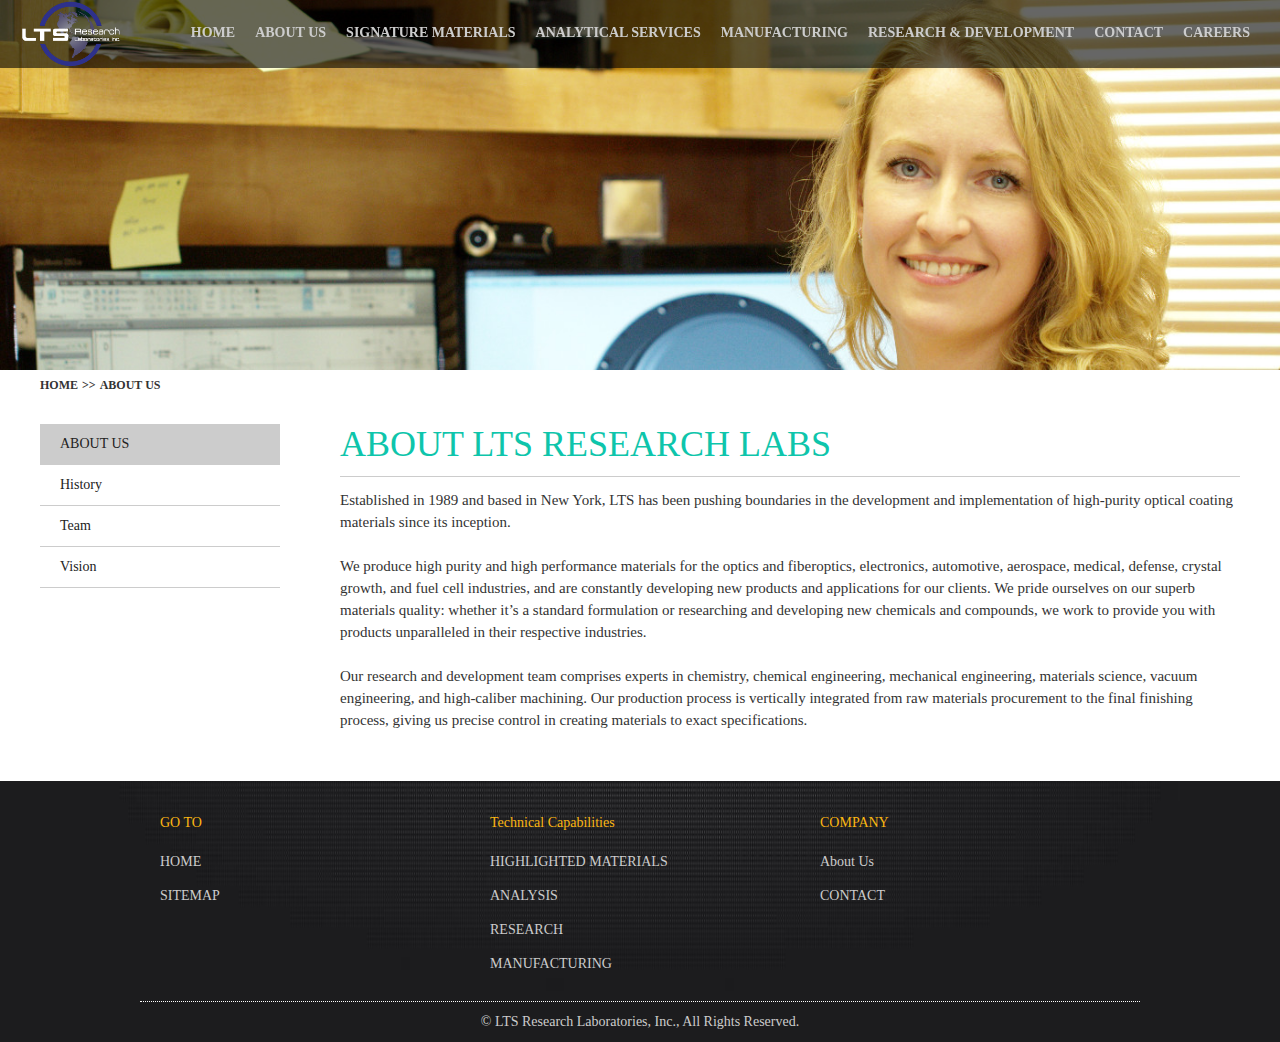
<file: aboutUs/index.html>
<!DOCTYPE html>
<html lang="en">
<head>
    <meta charset="UTF-8">
<meta name="viewport" content="width=device-width, initial-scale=1.0">
<meta http-equiv="X-UA-Compatible" content="ie=edge">
<title>Document</title>
<link rel="stylesheet" href=".././static/css/reset.css">
<link rel="stylesheet" href=".././static/css/common.css">
<script src="https://code.jquery.com/jquery-3.4.1.min.js" integrity="sha256-CSXorXvZcTkaix6Yvo6HppcZGetbYMGWSFlBw8HfCJo=" crossorigin="anonymous"></script>
<script src=".././commonJs.js"></script>
    <link rel="stylesheet" href=".././static/css/aboutUs.css">
</head>
<body>

    <div class="navBar">
    <a class="logo_wrap" href="">
        <img src=".././static/images/logo.png" alt="">
    </a>
    <ul class="nav_wrap">
        <li><a href="/mshow/home/">HOME</a></li>
        <li><a href="/mshow/aboutUs/">ABOUT US</a></li>
        <li>
            <span><a class="lon_nav" href="/mshow/signature_materials/">SIGNATURE MATERIALS</a></span>
            <ul class="sub_nav_wrap">
                <li><a href="/mshow/signature_materials/#0">PRODUCTS</a></li>
                <li><a href="/mshow/signature_materials/#1">UV TO IR OPTICS</a></li>
                <li><a href="/mshow/signature_materials/#2">HIGH PURITY HAFNIUM</a></li>
                <li><a href="/mshow/signature_materials/#3">CHALCOGENIDE GLASS</a></li>
                <li><a href="/mshow/signature_materials/#4">PEROVSKITES</a></li>
                <li><a href="/mshow/signature_materials/#5">HALIDE SALTS</a></li>
                <li><a href="/mshow/signature_materials/#6">BATTERY CHEMICALS</a></li>
                <li><a href="/mshow/signature_materials/#7">SEMICONDUCTORS</a></li>
                <li><a href="/mshow/signature_materials/#8">PHOTOVOLTAICS</a></li>
                <li><a href="/mshow/signature_materials/#9">TRANSPARENT CONDUCTORS</a></li>
                <li><a href="/mshow/signature_materials/#10">PRECIOUS METALS</a></li>
                <li><a href="/mshow/signature_materials/#11">THERMAL SPRAY POWDERS</a></li>
                <li><a href="/mshow/signature_materials/#12">STARTER SOURCES</a></li>
            </ul>
        </li>
        <li><a class="lon_nav" href="/mshow/analyticalServices/">ANALYTICAL SERVICES</a></li>
        <li>
            <span><a href="/mshow/manufacturing/">MANUFACTURING</a></span>
            <ul class="sub_nav_wrap">
                <li><a href="/mshow/manufacturing/#0">MANUFACTURING</a></li>
                <li><a href="/mshow/manufacturing/#1">SAMPLE GEOMETRY</a></li>
                <li><a href="/mshow/manufacturing/#2">PRODUCTION PROCESSES</a></li>
                <li><a href="/mshow/manufacturing/#3">BACKING PLATES</a></li>
                <li><a href="/mshow/manufacturing/#4">BONDING SERVICE</a></li>
                <li><a href="/mshow/manufacturing/#5">SPUTTERING SYSTEMS (LVS)</a></li>
            </ul>
        </li>
        <li><a class="lon_nav" href="/mshow/research_development/">RESEARCH & DEVELOPMENT</a></li>
        <li>
            <span><a href="/mshow/contact/">CONTACT</a></span>
            <ul class="sub_nav_wrap">
                <li><a href="/mshow/contact/#0">CONTACT/REQUESTS</a></li>
                <li><a href="/mshow/contact/#1">DOCUMENTS</a></li>
                <li><a href="/mshow/contact/#2">UPDATES</a></li>
            </ul>
        </li>
        <li><a href="/mshow/career/">CAREERS</a></li>
    </ul>
</div>

    <div class="content_aboutUs">
        <img class="page_header_img" src=".././static/images/aboutHeader.jpg" alt="">
        <div class="min_nav">
            <a href="/mshow/home/">HOME</a>
            <span>>></span>
            <a href="">ABOUT US</a>
        </div>
        <div class="page_tab">
            <ul class="page_tab_nav">
                <li index = 0  class = 'active'>ABOUT US</li>
                <li index = 1 >History</li>
                <li index = 2 >Team</li>
                <li index = 3 >Vision</li>
            </ul>
            <ul class="page_tab_content">
                <li class="active">
                    <h2>ABOUT LTS RESEARCH LABS</h2>
                    <p>
                        Established in 1989 and based in New York, LTS has been pushing boundaries in the development and implementation of
                        high-purity optical coating materials since its inception.
                        <br><br>
                        We produce high purity and high performance materials for the optics and fiberoptics, electronics, automotive,
                        aerospace, medical, defense, crystal growth, and fuel cell industries, and are constantly developing new products and
                        applications for our clients. We pride ourselves on our superb materials quality: whether it’s a standard formulation or
                        researching and developing new chemicals and compounds, we work to provide you with products unparalleled in their
                        respective industries.
                        <br><br>
                        Our research and development team comprises experts in chemistry, chemical engineering, mechanical engineering,
                        materials science, vacuum engineering, and high-caliber machining. Our production process is vertically integrated from
                        raw materials procurement to the final finishing process, giving us precise control in creating materials to exact
                        specifications.
                    </p>
                </li>
                <li>
                    <h2>HISTORY</h2>
                    <p>
                        <span>
                            1989: The commodities trading company Littel Systems, Inc. (LTS) is born.
                        </span>
                        <span>
                            1992: LTS has become increasingly specialized in the production of performance chemicals, solvents, and resins and forms
                        a branch LTS Chemical Inc.
                        </span>
                        <span>
                            1992: LTS acquires a manufacturing plant from Academy of Sciences named New Material and Technology.
                        </span>
                        <span>
                            1992: Developed the DFM process for high-purity fluoride production.
                        </span>
                        <span>
                            1997: Formed Advanced Analytical Technologies (AAT) to improve its analysis capabilities
                        </span>
                        <span>
                            1997: LTS opens a research and development division headed by Q. Ahsan Ph.D, joined soon afterwards by Dr. Wang Xing,
                        Dr. X. Chu, Dr. Eugene Galkevych, and Dr. Alex Ignatov.
                        </span>
                        <span>
                            1998: Developed the LFP process for ultra high purity hafnia (HfO2) with very low zirconia (ZrO2) and tantala (Ta2O5)
                        with low iron (Fe).
                        </span>
                        <span>
                            2003: Installed first large hot press machine of 8 inch diameter.
                        </span>
                        <span>
                            2005: Installed 14" diameter hot press with a vacuum induction furnace and 500 liter and 1800 °C + 250 tonne capacity.
                        </span>
                        <span>
                            2010: Installed 18½" diameter multistack hot press with up to 900 tonnes of pressure and 2100 °C temperature.
                        </span>
                        <span>
                            2012-2013: Developed new chalcogenide glasses and perovskites - PZT, PLZT, PMNPT.
                        </span>
                    </p>
                </li>
                <li>
                    <h2>TEAM</h2>
                    <p>
                        LTS Research Labs is comprised of four groups of personnel and produces its chemicals in three different facilities
                        worldwide.
                        <br><br>
                        Our research scientists, engineers, and chemists are dedicated to the production of high purity compounds. They are
                        continuously developing new materials with input from our customers and ensure that current materials - general
                        chemicals, electronics and optics materials, and military chemicals - are produced to the highest standards.
                        <br><br>
                        Our team of shipping and compliance staff ensure our customers are satisfied. They handle shipments across the globe,
                        interface with the customer, and conduct quality control measurements of the products.
                        <br><br>
                        We also have chemists and engineers engaged in an environmental analysis laboratory with wet chemistry and analytical
                        materials characterization services such as GDMS, ICP, XRD.
                        <br><br>
                        Finally, the sputtering group consists of mechanical, electrical, thin film, and production engineers who design and
                        build custom deposition systems, closely interpreting and following customer's specifications.
                    </p>
                </li>
                <li>
                    <h2>VISION</h2>
                    <p>
                        LTS aspires to become the leading source for high-purity precision materials of the present and future technologies that
                        power our world.
                    </p>
                </li>
            </ul>
        </div>
    </div>
    


    <div class="footer">
     <ul class="footer_container">
         <li>
             <h2>GO TO</h2>
             <p><a href="">HOME</a></p>
             <p><a href="">SITEMAP</a></p>
         </li>
         <li>
             <h2>Technical Capabilities</h2>
             <p><a href="">HIGHLIGHTED MATERIALS</a></p>
             <p><a href="">ANALYSIS</a></p>
             <p><a href="">RESEARCH</a></p>
             <p><a href="">MANUFACTURING</a></p>
         </li>
         <li>
             <h2>COMPANY</h2>
             <p><a href="">About Us</a></p>
             <p><a href="">CONTACT</a></p>
         </li>
     </ul>
     <p>© LTS Research Laboratories, Inc., All Rights Reserved.</p>
 </div>
</body>
</html>
</file>
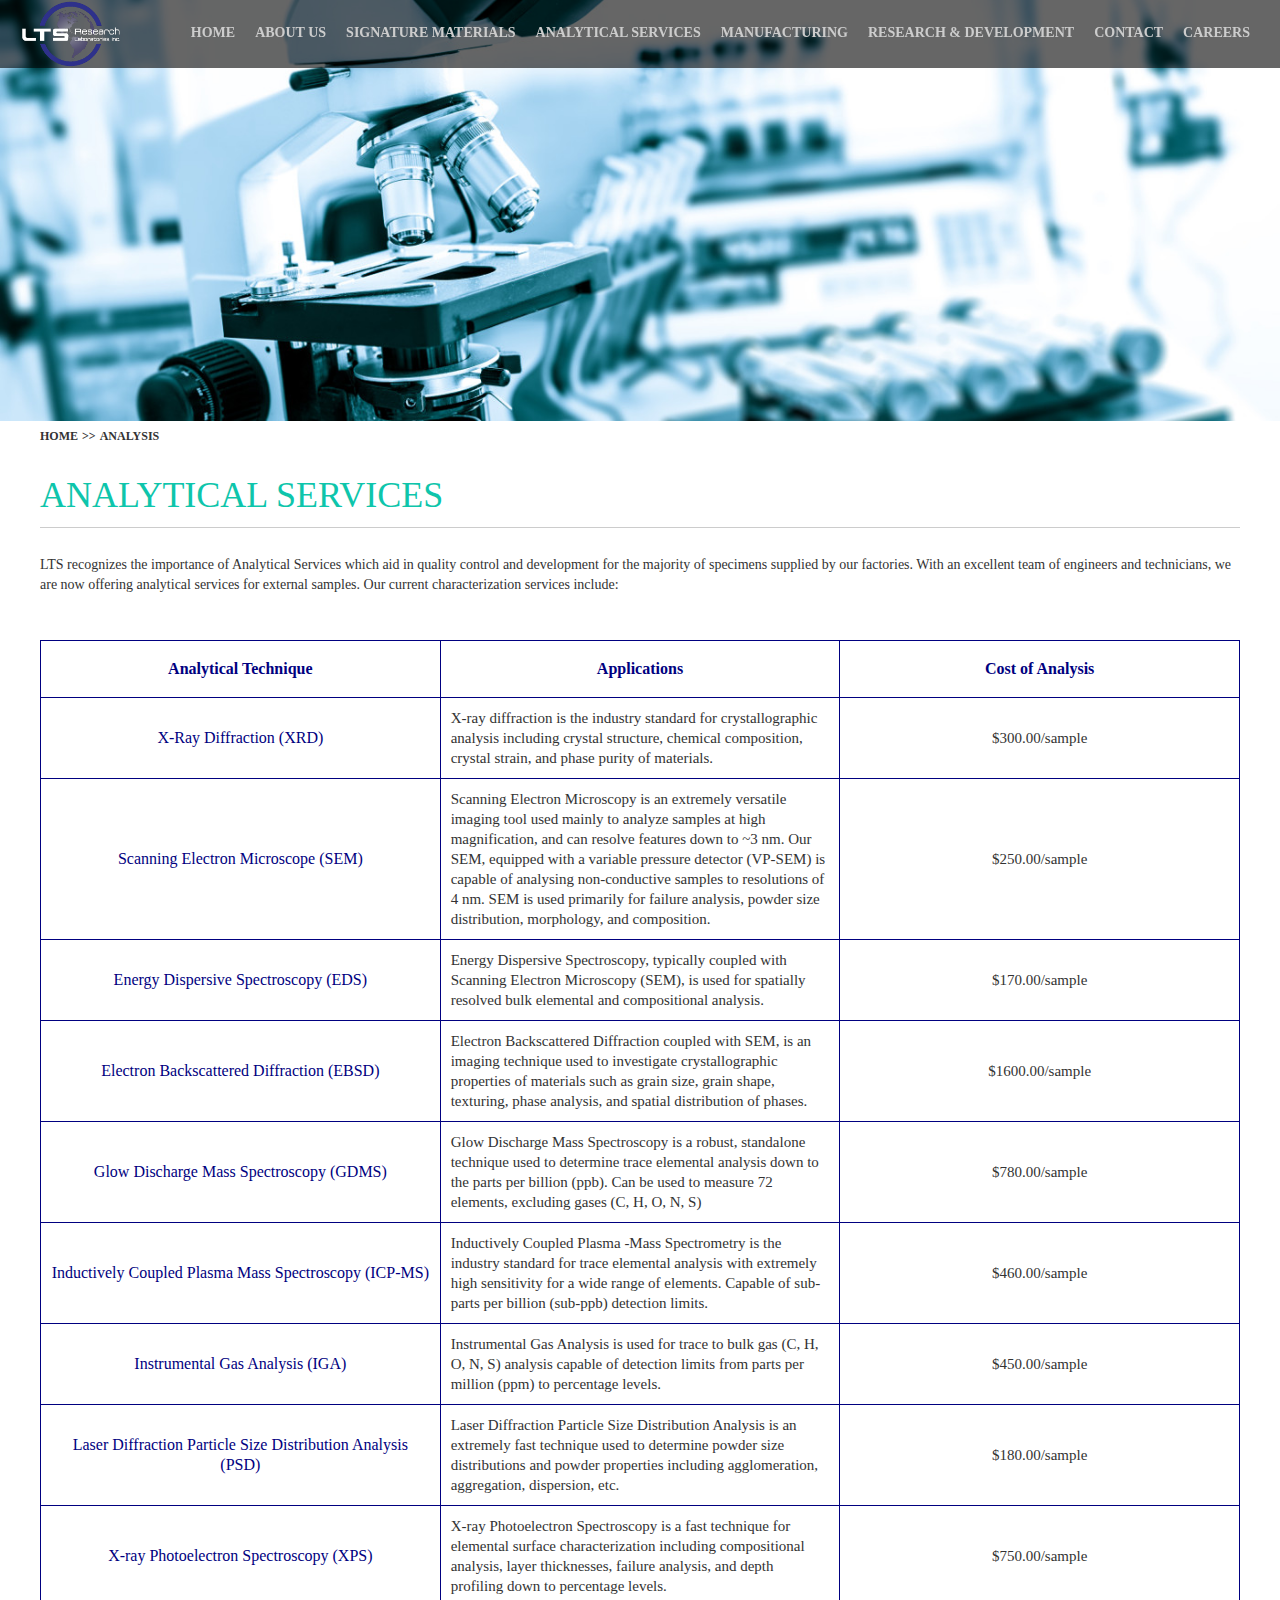
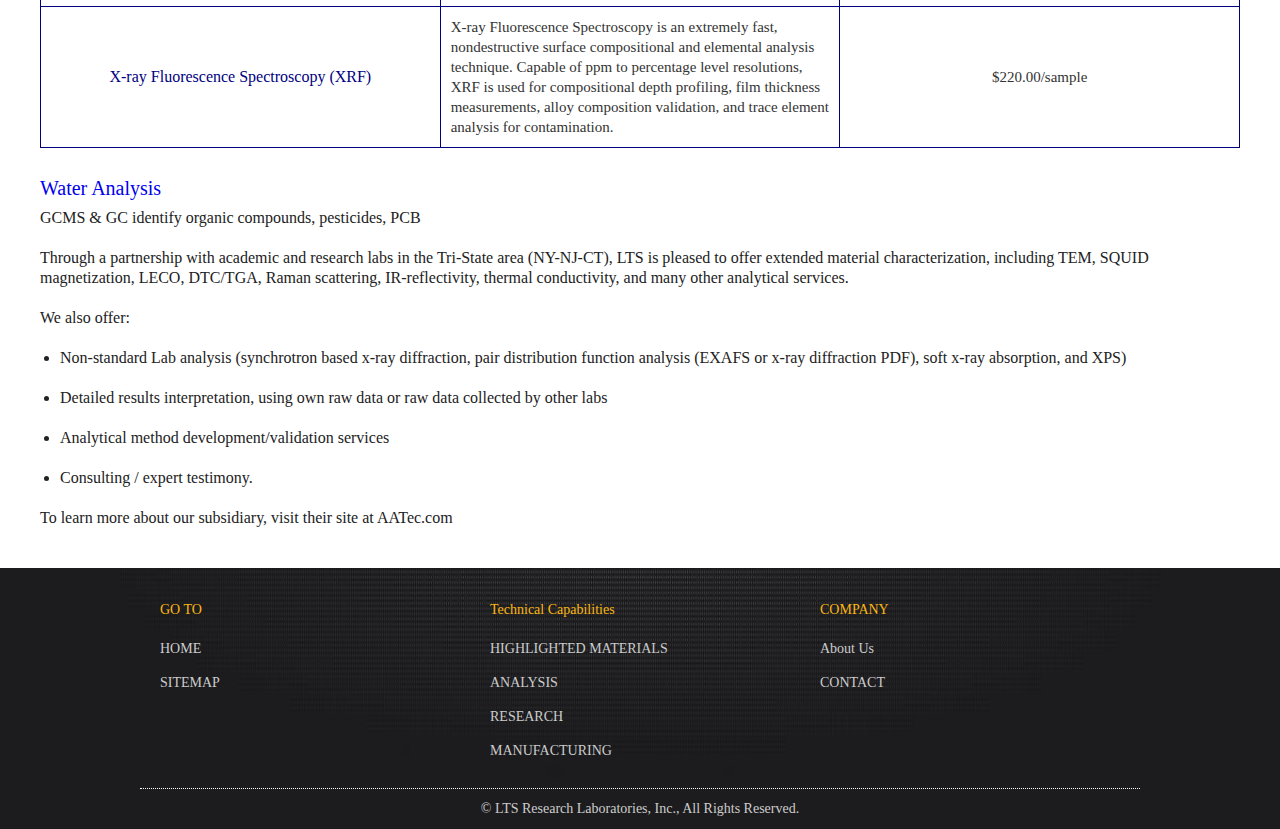
<file: analyticalServices/index.html>
<!DOCTYPE html>
<html lang="en">
<head>
    <meta charset="UTF-8">
<meta name="viewport" content="width=device-width, initial-scale=1.0">
<meta http-equiv="X-UA-Compatible" content="ie=edge">
<title>Document</title>
<link rel="stylesheet" href=".././static/css/reset.css">
<link rel="stylesheet" href=".././static/css/common.css">
<script src="https://code.jquery.com/jquery-3.4.1.min.js" integrity="sha256-CSXorXvZcTkaix6Yvo6HppcZGetbYMGWSFlBw8HfCJo=" crossorigin="anonymous"></script>
<script src=".././commonJs.js"></script>
    <link rel="stylesheet" href=".././static/css/analyticalServices.css">
</head>
<body>

    <div class="navBar">
    <a class="logo_wrap" href="">
        <img src=".././static/images/logo.png" alt="">
    </a>
    <ul class="nav_wrap">
        <li><a href="/mshow/home/">HOME</a></li>
        <li><a href="/mshow/aboutUs/">ABOUT US</a></li>
        <li>
            <span><a class="lon_nav" href="/mshow/signature_materials/">SIGNATURE MATERIALS</a></span>
            <ul class="sub_nav_wrap">
                <li><a href="/mshow/signature_materials/#0">PRODUCTS</a></li>
                <li><a href="/mshow/signature_materials/#1">UV TO IR OPTICS</a></li>
                <li><a href="/mshow/signature_materials/#2">HIGH PURITY HAFNIUM</a></li>
                <li><a href="/mshow/signature_materials/#3">CHALCOGENIDE GLASS</a></li>
                <li><a href="/mshow/signature_materials/#4">PEROVSKITES</a></li>
                <li><a href="/mshow/signature_materials/#5">HALIDE SALTS</a></li>
                <li><a href="/mshow/signature_materials/#6">BATTERY CHEMICALS</a></li>
                <li><a href="/mshow/signature_materials/#7">SEMICONDUCTORS</a></li>
                <li><a href="/mshow/signature_materials/#8">PHOTOVOLTAICS</a></li>
                <li><a href="/mshow/signature_materials/#9">TRANSPARENT CONDUCTORS</a></li>
                <li><a href="/mshow/signature_materials/#10">PRECIOUS METALS</a></li>
                <li><a href="/mshow/signature_materials/#11">THERMAL SPRAY POWDERS</a></li>
                <li><a href="/mshow/signature_materials/#12">STARTER SOURCES</a></li>
            </ul>
        </li>
        <li><a class="lon_nav" href="/mshow/analyticalServices/">ANALYTICAL SERVICES</a></li>
        <li>
            <span><a href="/mshow/manufacturing/">MANUFACTURING</a></span>
            <ul class="sub_nav_wrap">
                <li><a href="/mshow/manufacturing/#0">MANUFACTURING</a></li>
                <li><a href="/mshow/manufacturing/#1">SAMPLE GEOMETRY</a></li>
                <li><a href="/mshow/manufacturing/#2">PRODUCTION PROCESSES</a></li>
                <li><a href="/mshow/manufacturing/#3">BACKING PLATES</a></li>
                <li><a href="/mshow/manufacturing/#4">BONDING SERVICE</a></li>
                <li><a href="/mshow/manufacturing/#5">SPUTTERING SYSTEMS (LVS)</a></li>
            </ul>
        </li>
        <li><a class="lon_nav" href="/mshow/research_development/">RESEARCH & DEVELOPMENT</a></li>
        <li>
            <span><a href="/mshow/contact/">CONTACT</a></span>
            <ul class="sub_nav_wrap">
                <li><a href="/mshow/contact/#0">CONTACT/REQUESTS</a></li>
                <li><a href="/mshow/contact/#1">DOCUMENTS</a></li>
                <li><a href="/mshow/contact/#2">UPDATES</a></li>
            </ul>
        </li>
        <li><a href="/mshow/career/">CAREERS</a></li>
    </ul>
</div>

    <div class="content_analysis">
        <img class="page_header_img" src=".././static/images/analysis.jpg" alt="">
        <div class="min_nav">
            <a href="/mshow/home/">HOME</a>
            <span>>></span>
            <span>ANALYSIS</span>
        </div>
        <div class="analysis">
            <h2>ANALYTICAL SERVICES</h2>
            <p>
                LTS recognizes the importance of Analytical Services which aid in quality control and development for
                the majority of specimens supplied by our factories. With an excellent team of engineers and
                technicians, we are now offering analytical services for external samples. Our current characterization
                services include:
            </p>

            <table class="offeredServivesTable">
                <tbody>
                    <tr class="Lrow">
                        <th>Analytical Technique</th>
                        <th>Applications</th>
                        <th>Cost of Analysis</th>
                    </tr>
                    <tr class="Lrow">
                        <td class="Lcell">
                            X-Ray Diffraction (XRD)
                        </td>
                        <td class="Ccell">
                            X-ray diffraction is the industry standard for crystallographic analysis including crystal structure, chemical composition, crystal strain, and phase purity of materials.
                        </td>
                        <td class="Rcell">
                            $300.00/sample
                        </td>
                    </tr>
                    <tr class="Lrow">
                        <td class="Lcell">
                            Scanning Electron Microscope (SEM)
                        </td>
                        <td class="Ccell">
                            Scanning Electron Microscopy is an extremely versatile imaging tool used mainly to analyze samples at high magnification, and can resolve features down to ~3 nm. Our SEM, equipped with a variable pressure detector (VP-SEM) is capable of analysing non-conductive samples to resolutions of 4 nm. SEM is used primarily for failure analysis, powder size distribution, morphology, and composition.
                        </td>
                        <td class="Rcell">
                            $250.00/sample
                        </td>
                    </tr>
                    <tr class="Lrow">
                        <td class="Lcell">
                            Energy Dispersive Spectroscopy (EDS)
                        </td>
                        <td class="Ccell">
                            Energy Dispersive Spectroscopy, typically coupled with Scanning Electron Microscopy (SEM), is used for spatially resolved bulk elemental and compositional analysis.
                        </td>
                        <td class="Rcell">
                            $170.00/sample
                        </td>
                    </tr>
                    <tr class="Lrow">
                        <td class="Lcell">Electron Backscattered Diffraction (EBSD)</td>
                        <td class="Ccell">Electron Backscattered Diffraction coupled with SEM, is an imaging technique used to investigate crystallographic properties of materials such as grain size, grain shape, texturing, phase analysis, and spatial distribution of phases.</td>
                        <td class="Rcell">$1600.00/sample</td>
                    </tr>
                    <tr class="Lrow">
                        <td class="Lcell">Glow Discharge Mass Spectroscopy (GDMS)</td>
                        <td class="Ccell">Glow Discharge Mass Spectroscopy  is a robust, standalone technique used to determine trace elemental analysis down to the parts per billion (ppb). Can be used to measure 72 elements, excluding gases (C, H, O, N, S)</td>
                        <td class="Rcell">$780.00/sample</td>
                    </tr>
                    <tr class="Lrow">
                        <td class="Lcell">Inductively Coupled Plasma Mass Spectroscopy (ICP-MS)</td>
                        <td class="Ccell">Inductively Coupled Plasma -Mass Spectrometry is the industry standard for trace elemental analysis with extremely high sensitivity for a wide range of elements. Capable of sub-parts per billion (sub-ppb) detection limits.</td>
                        <td class="Rcell">$460.00/sample
                    </td></tr><tr class="Lrow">
                        <td class="Lcell">Instrumental Gas Analysis (IGA)</td>
                        <td class="Ccell">Instrumental Gas Analysis is used for trace to bulk gas (C, H, O, N, S) analysis capable of detection limits from parts per million (ppm) to percentage levels.</td>
                        <td class="Rcell">$450.00/sample</td>
                    </tr>
                    <tr class="Lrow">
                        <td class="Lcell">Laser Diffraction Particle Size Distribution Analysis (PSD)</td>
                        <td class="Ccell">Laser Diffraction Particle Size Distribution Analysis is an extremely fast technique used to determine powder size distributions and powder properties including agglomeration, aggregation, dispersion, etc.</td>
                        <td class="Rcell">$180.00/sample</td>
                    </tr>
                    <tr class="Lrow">
                        <td class="Lcell">X-ray Photoelectron Spectroscopy (XPS)</td>
                        <td class="Ccell">X-ray Photoelectron Spectroscopy is a fast technique for elemental surface characterization including compositional analysis, layer thicknesses, failure analysis, and depth profiling down to percentage levels.</td>
                        <td class="Rcell">$750.00/sample</td>
                    </tr>
                    <tr class="Lrow">
                        <td class="Lcell">X-ray Fluorescence Spectroscopy (XRF)</td>
                        <td class="Ccell">X-ray Fluorescence Spectroscopy is an extremely fast, nondestructive surface compositional and elemental analysis technique. Capable of ppm to percentage level resolutions, XRF is used for compositional depth profiling, film thickness measurements, alloy composition validation, and trace element analysis for contamination. </td>
                        <td class="Rcell">$220.00/sample</td>
                    </tr>
                </tbody>
            </table>
            
            <div class="other_analysis_wrap">

            
                <h3 class="other_analysis_title"><a href="">Water Analysis</a></h3>
                <p>
                    GCMS & GC identify organic compounds, pesticides, PCB
                </p> 
                <p>            
                    Through a partnership with academic and research labs in the Tri-State area (NY-NJ-CT), LTS is pleased to offer extended
                    material characterization, including TEM, SQUID magnetization, LECO, DTC/TGA, Raman scattering, IR-reflectivity, thermal
                    conductivity, and many other analytical services.
                </p>

                <p>
                    We also offer:
                </p>
                <ul>
                    <li>
                        Non-standard Lab analysis (synchrotron based x-ray diffraction, pair distribution function analysis (EXAFS or x-ray
                        diffraction PDF), soft x-ray absorption, and XPS)
                    </li>
                    <li>
                        Detailed results interpretation, using own raw data or raw data collected by other labs
                    </li>
                    <li>
                        Analytical method development/validation services
                    </li>
                    <li>
                        Consulting / expert testimony.
                    </li>
                </ul>            
                <p>
                    To learn more about our subsidiary, visit their site at AATec.com
                </p>
            </div>
        </div>
    </div>
    


    <div class="footer">
     <ul class="footer_container">
         <li>
             <h2>GO TO</h2>
             <p><a href="">HOME</a></p>
             <p><a href="">SITEMAP</a></p>
         </li>
         <li>
             <h2>Technical Capabilities</h2>
             <p><a href="">HIGHLIGHTED MATERIALS</a></p>
             <p><a href="">ANALYSIS</a></p>
             <p><a href="">RESEARCH</a></p>
             <p><a href="">MANUFACTURING</a></p>
         </li>
         <li>
             <h2>COMPANY</h2>
             <p><a href="">About Us</a></p>
             <p><a href="">CONTACT</a></p>
         </li>
     </ul>
     <p>© LTS Research Laboratories, Inc., All Rights Reserved.</p>
 </div>
</body>
</html>
</file>
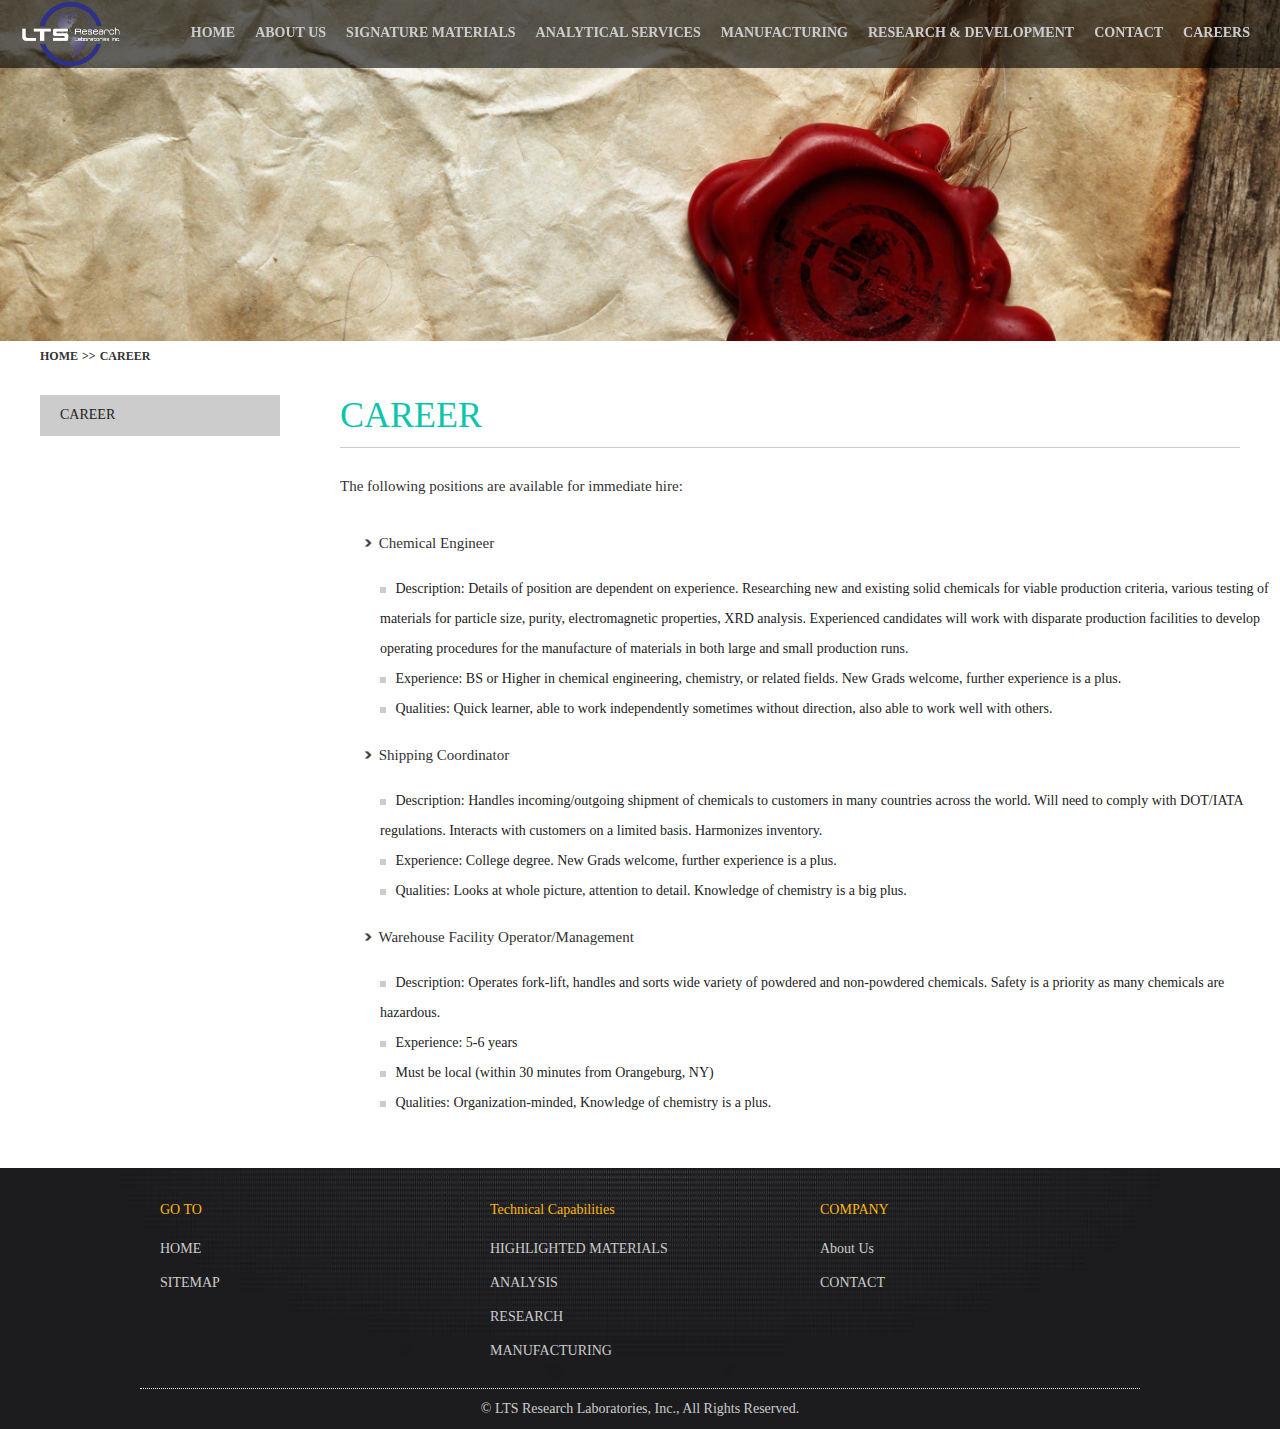
<file: career/index.html>
<!DOCTYPE html>
<html lang="en">
<head>
    <meta charset="UTF-8">
<meta name="viewport" content="width=device-width, initial-scale=1.0">
<meta http-equiv="X-UA-Compatible" content="ie=edge">
<title>Document</title>
<link rel="stylesheet" href=".././static/css/reset.css">
<link rel="stylesheet" href=".././static/css/common.css">
<script src="https://code.jquery.com/jquery-3.4.1.min.js" integrity="sha256-CSXorXvZcTkaix6Yvo6HppcZGetbYMGWSFlBw8HfCJo=" crossorigin="anonymous"></script>
<script src=".././commonJs.js"></script>
    <link rel="stylesheet" href=".././static/css/career.css">
</head>
<body>

    <div class="navBar">
    <a class="logo_wrap" href="">
        <img src=".././static/images/logo.png" alt="">
    </a>
    <ul class="nav_wrap">
        <li><a href="/mshow/home/">HOME</a></li>
        <li><a href="/mshow/aboutUs/">ABOUT US</a></li>
        <li>
            <span><a class="lon_nav" href="/mshow/signature_materials/">SIGNATURE MATERIALS</a></span>
            <ul class="sub_nav_wrap">
                <li><a href="/mshow/signature_materials/#0">PRODUCTS</a></li>
                <li><a href="/mshow/signature_materials/#1">UV TO IR OPTICS</a></li>
                <li><a href="/mshow/signature_materials/#2">HIGH PURITY HAFNIUM</a></li>
                <li><a href="/mshow/signature_materials/#3">CHALCOGENIDE GLASS</a></li>
                <li><a href="/mshow/signature_materials/#4">PEROVSKITES</a></li>
                <li><a href="/mshow/signature_materials/#5">HALIDE SALTS</a></li>
                <li><a href="/mshow/signature_materials/#6">BATTERY CHEMICALS</a></li>
                <li><a href="/mshow/signature_materials/#7">SEMICONDUCTORS</a></li>
                <li><a href="/mshow/signature_materials/#8">PHOTOVOLTAICS</a></li>
                <li><a href="/mshow/signature_materials/#9">TRANSPARENT CONDUCTORS</a></li>
                <li><a href="/mshow/signature_materials/#10">PRECIOUS METALS</a></li>
                <li><a href="/mshow/signature_materials/#11">THERMAL SPRAY POWDERS</a></li>
                <li><a href="/mshow/signature_materials/#12">STARTER SOURCES</a></li>
            </ul>
        </li>
        <li><a class="lon_nav" href="/mshow/analyticalServices/">ANALYTICAL SERVICES</a></li>
        <li>
            <span><a href="/mshow/manufacturing/">MANUFACTURING</a></span>
            <ul class="sub_nav_wrap">
                <li><a href="/mshow/manufacturing/#0">MANUFACTURING</a></li>
                <li><a href="/mshow/manufacturing/#1">SAMPLE GEOMETRY</a></li>
                <li><a href="/mshow/manufacturing/#2">PRODUCTION PROCESSES</a></li>
                <li><a href="/mshow/manufacturing/#3">BACKING PLATES</a></li>
                <li><a href="/mshow/manufacturing/#4">BONDING SERVICE</a></li>
                <li><a href="/mshow/manufacturing/#5">SPUTTERING SYSTEMS (LVS)</a></li>
            </ul>
        </li>
        <li><a class="lon_nav" href="/mshow/research_development/">RESEARCH & DEVELOPMENT</a></li>
        <li>
            <span><a href="/mshow/contact/">CONTACT</a></span>
            <ul class="sub_nav_wrap">
                <li><a href="/mshow/contact/#0">CONTACT/REQUESTS</a></li>
                <li><a href="/mshow/contact/#1">DOCUMENTS</a></li>
                <li><a href="/mshow/contact/#2">UPDATES</a></li>
            </ul>
        </li>
        <li><a href="/mshow/career/">CAREERS</a></li>
    </ul>
</div>

    <div class="content_aboutUs">
        <img class="page_header_img" src=".././static/images/contact.jpg" alt="">
        <div class="min_nav">
            <a href="/mshow/home/">HOME</a>
            <span>>></span>
            <a href="">CAREER</a>
        </div>

        <div class="page_tab">
            <ul class="page_tab_nav">
                <li class='active'>CAREER</li>
            </ul>
            <ul class="page_tab_content">
                <li class="active">
                    <h2>CAREER</h2>
                    <p>The following positions are available for immediate hire:</p>
                    <div class="career_wrap">
                        <p class="list_p">
                            Chemical Engineer
                        </p>
                        <ul>
                            <li>
                                Description: Details of position are dependent on experience. Researching new and
                                existing solid chemicals for viable production criteria, various testing of materials
                                for particle size, purity, electromagnetic properties, XRD analysis. Experienced
                                candidates will work with disparate production facilities to develop operating
                                procedures for the manufacture of materials in both large and small production runs.
                            </li>
                            <li>
                                Experience: BS or Higher in chemical engineering, chemistry, or related fields. New Grads welcome, further experience is
                                a plus.
                            </li>
                            <li>
                                Qualities: Quick learner, able to work independently sometimes without direction, also able to work well with others.
                            </li>
                        </ul>
                        <p class="list_p">
                            Shipping Coordinator
                        </p>
                        <ul>
                            <li>
                                Description: Handles incoming/outgoing shipment of chemicals to
                                customers in many
                                countries across the world. Will need to comply with DOT/IATA
                                regulations. Interacts
                                with customers on a limited basis. Harmonizes inventory.
                            </li>
                            <li>
                                Experience: College degree. New Grads welcome, further
                                experience is a plus.
                            </li>
                            <li>
                                Qualities: Looks at whole picture, attention to detail.
                                Knowledge of chemistry is a big plus.
                            </li>
                        </ul>
                        
                        <p class="list_p">
                            Warehouse Facility Operator/Management
                        </p>
                        <ul>
                            <li>
                                Description: Operates fork-lift, handles and sorts wide variety of powdered and non-powdered chemicals. Safety is a
                                priority as many chemicals are hazardous.
                            </li>
                            <li>
                                Experience: 5-6 years
                            </li>
                            <li>
                                Must be local (within 30 minutes from Orangeburg, NY)
                            </li>
                            <li>
                                Qualities: Organization-minded, Knowledge of chemistry is a plus.
                            </li>
                        </ul>
                    </div>
                </li>
            </ul>
        </div>
    </div>
    
     <div class="footer">
     <ul class="footer_container">
         <li>
             <h2>GO TO</h2>
             <p><a href="">HOME</a></p>
             <p><a href="">SITEMAP</a></p>
         </li>
         <li>
             <h2>Technical Capabilities</h2>
             <p><a href="">HIGHLIGHTED MATERIALS</a></p>
             <p><a href="">ANALYSIS</a></p>
             <p><a href="">RESEARCH</a></p>
             <p><a href="">MANUFACTURING</a></p>
         </li>
         <li>
             <h2>COMPANY</h2>
             <p><a href="">About Us</a></p>
             <p><a href="">CONTACT</a></p>
         </li>
     </ul>
     <p>© LTS Research Laboratories, Inc., All Rights Reserved.</p>
 </div>
</body>
</html>
</file>
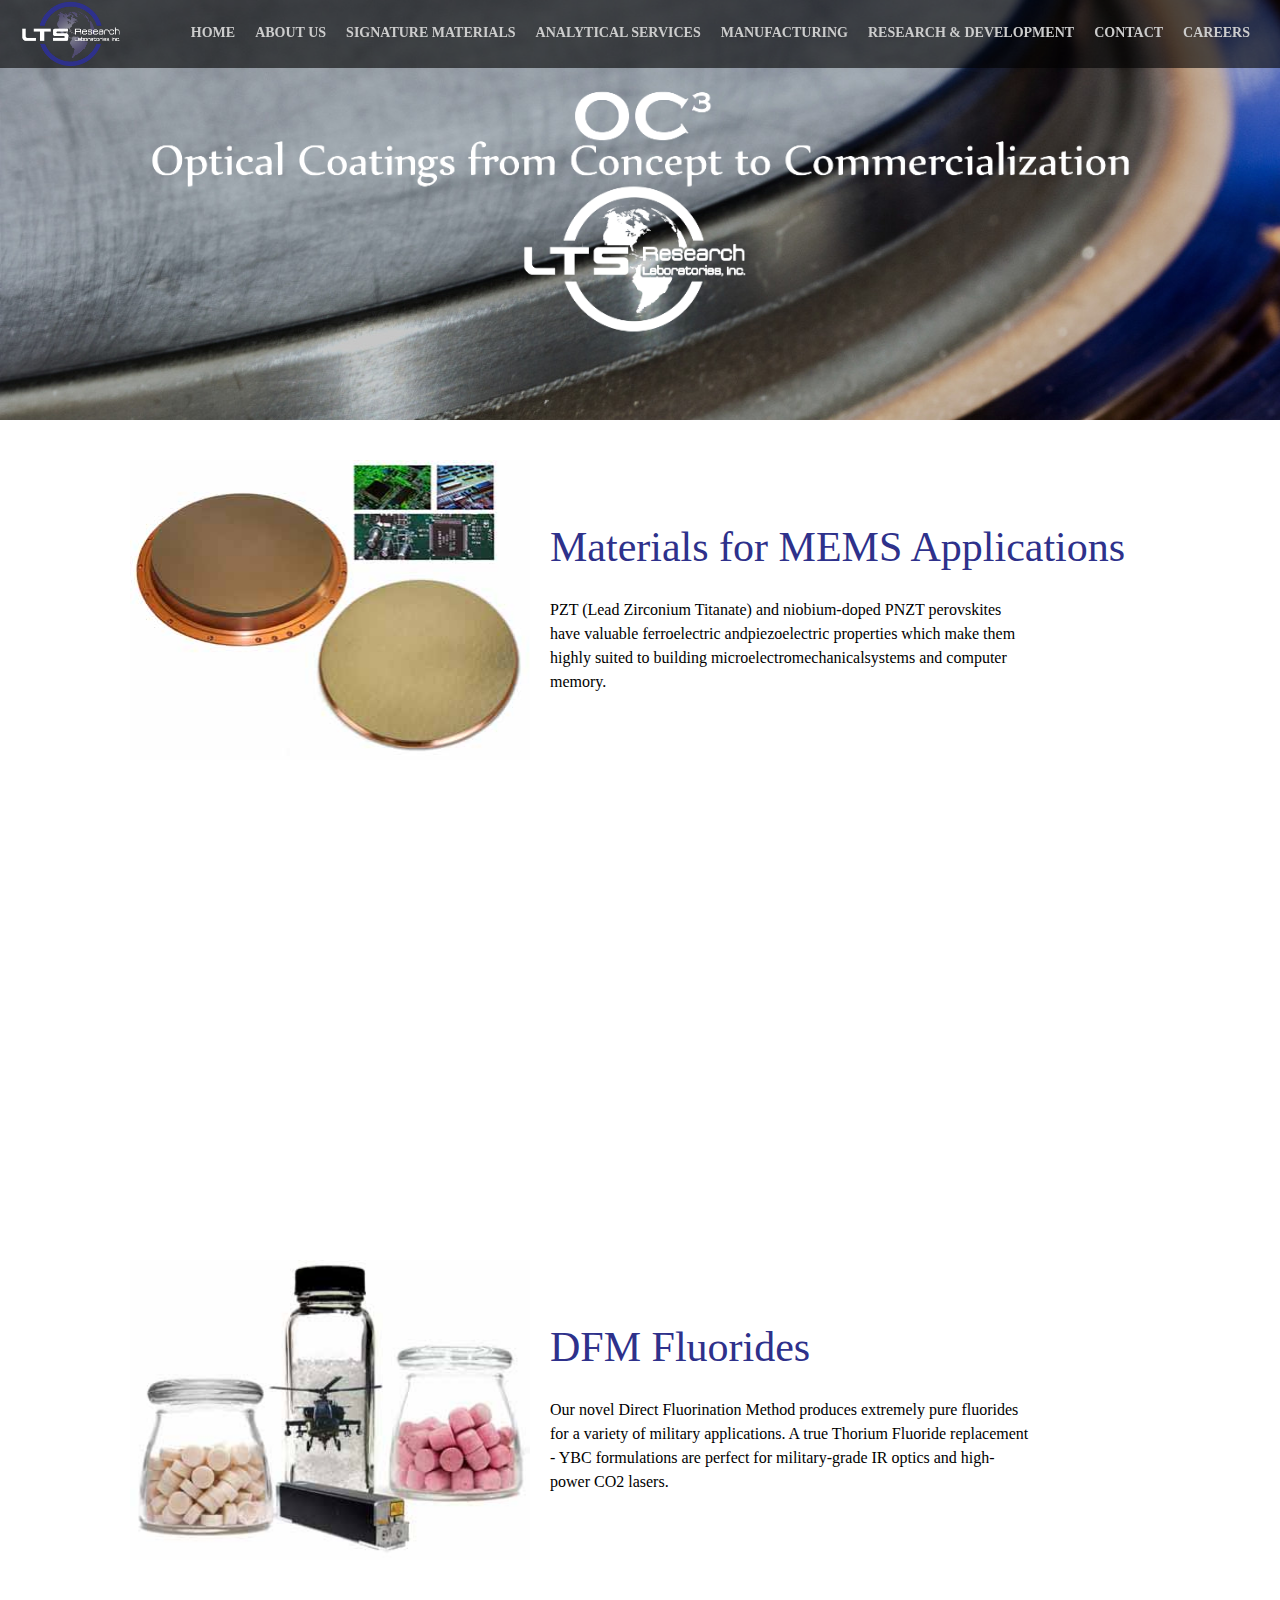
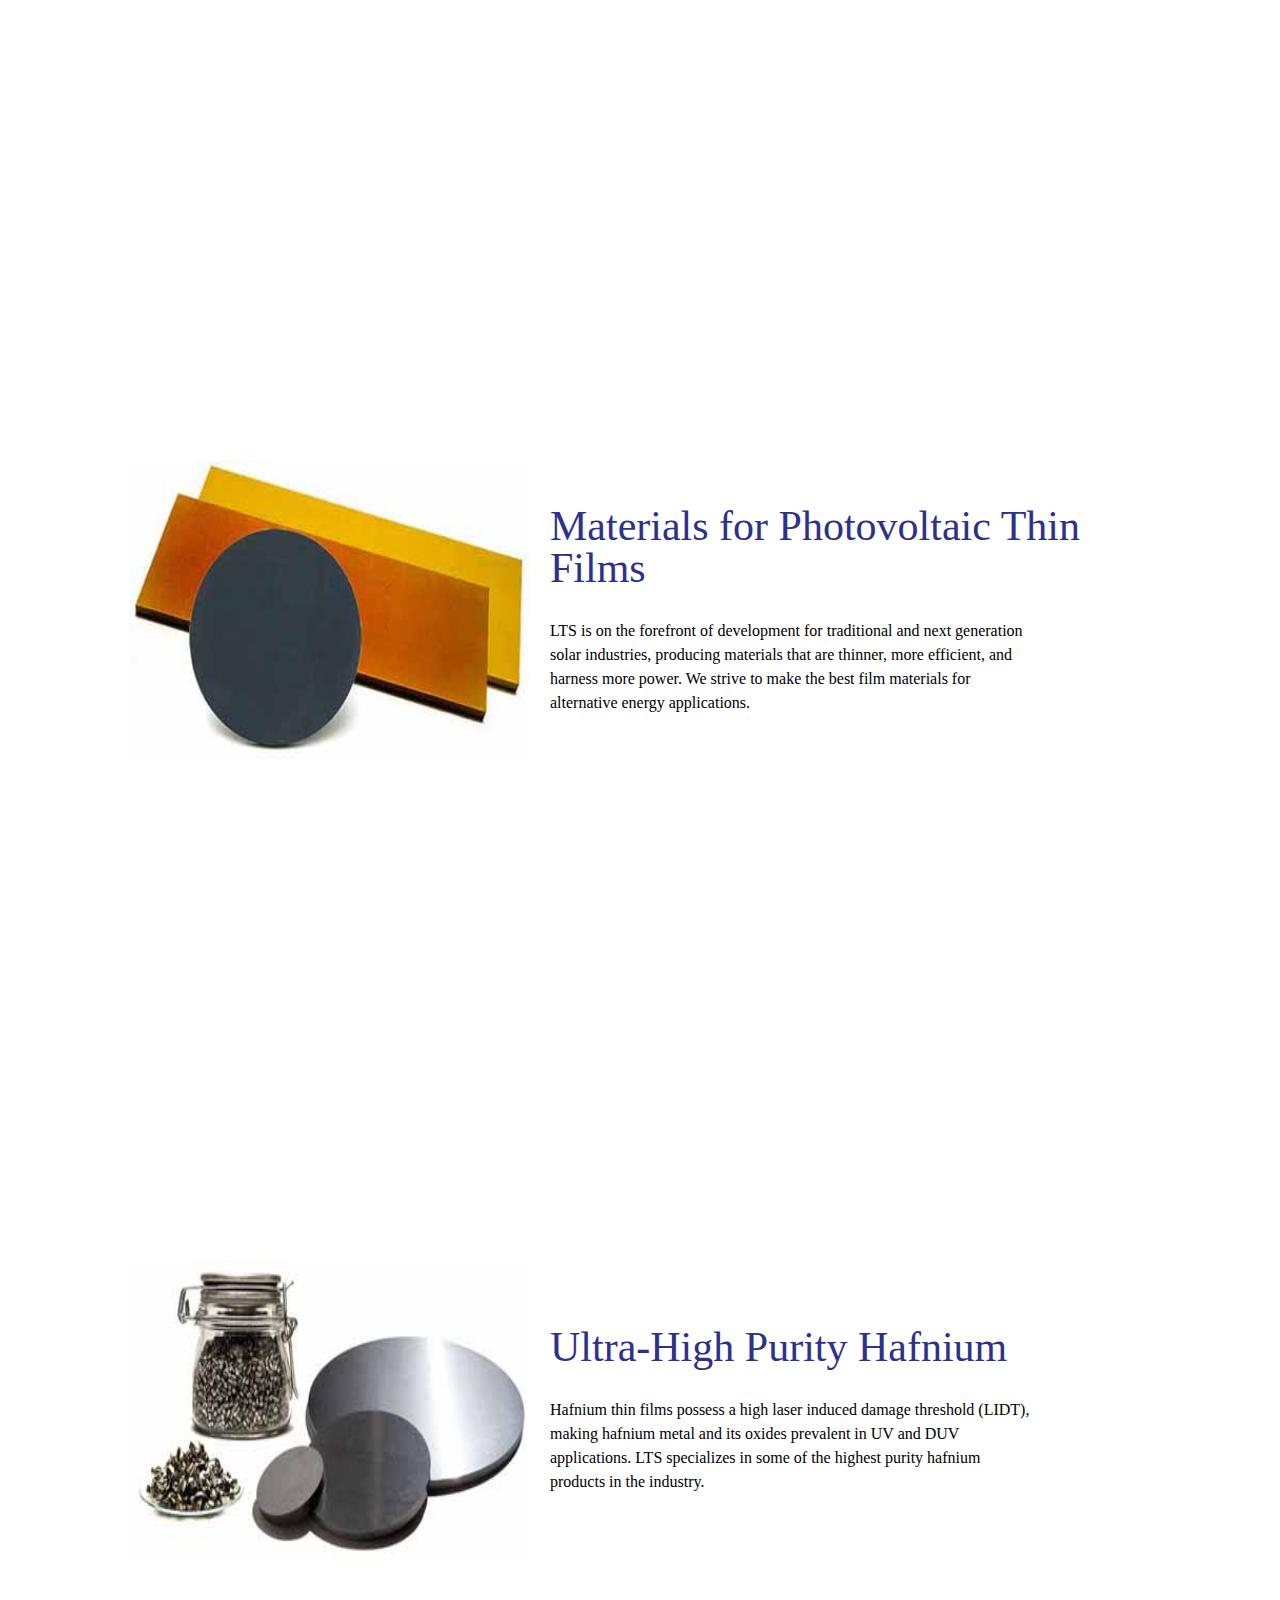
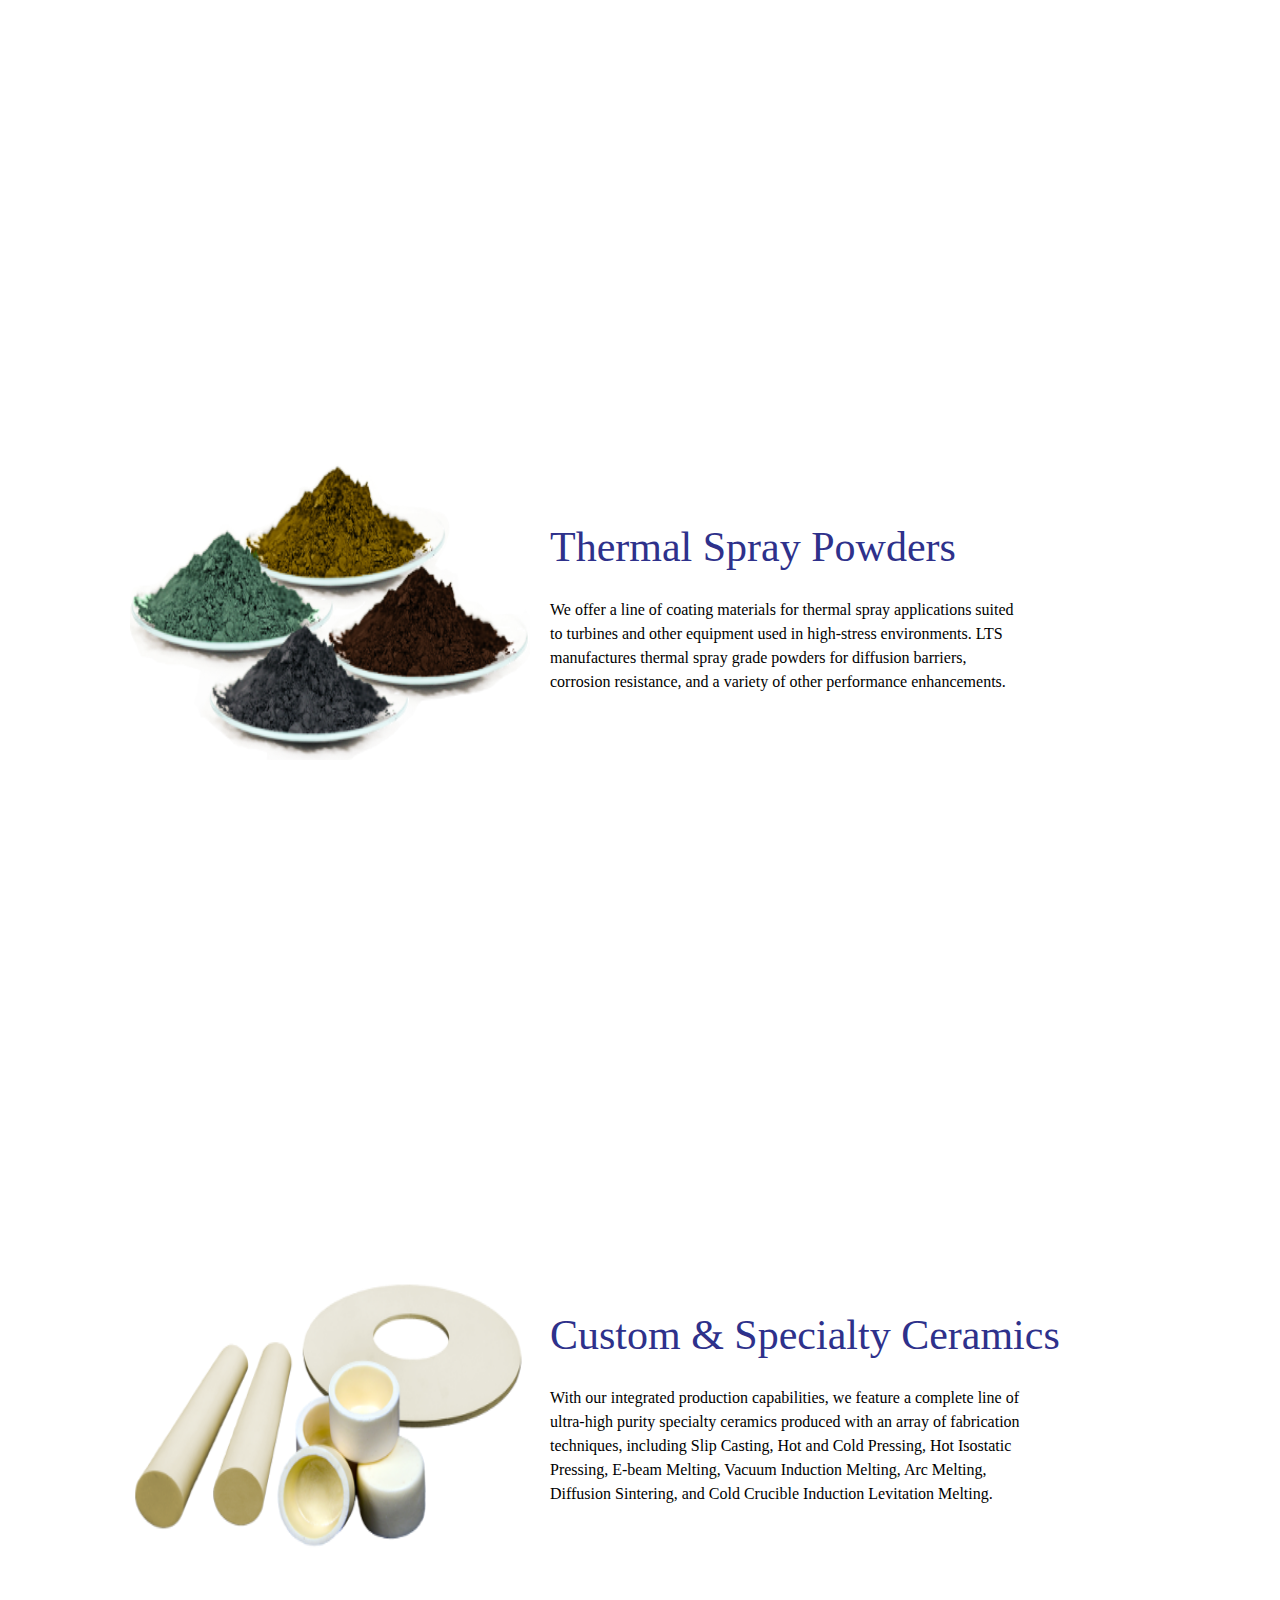
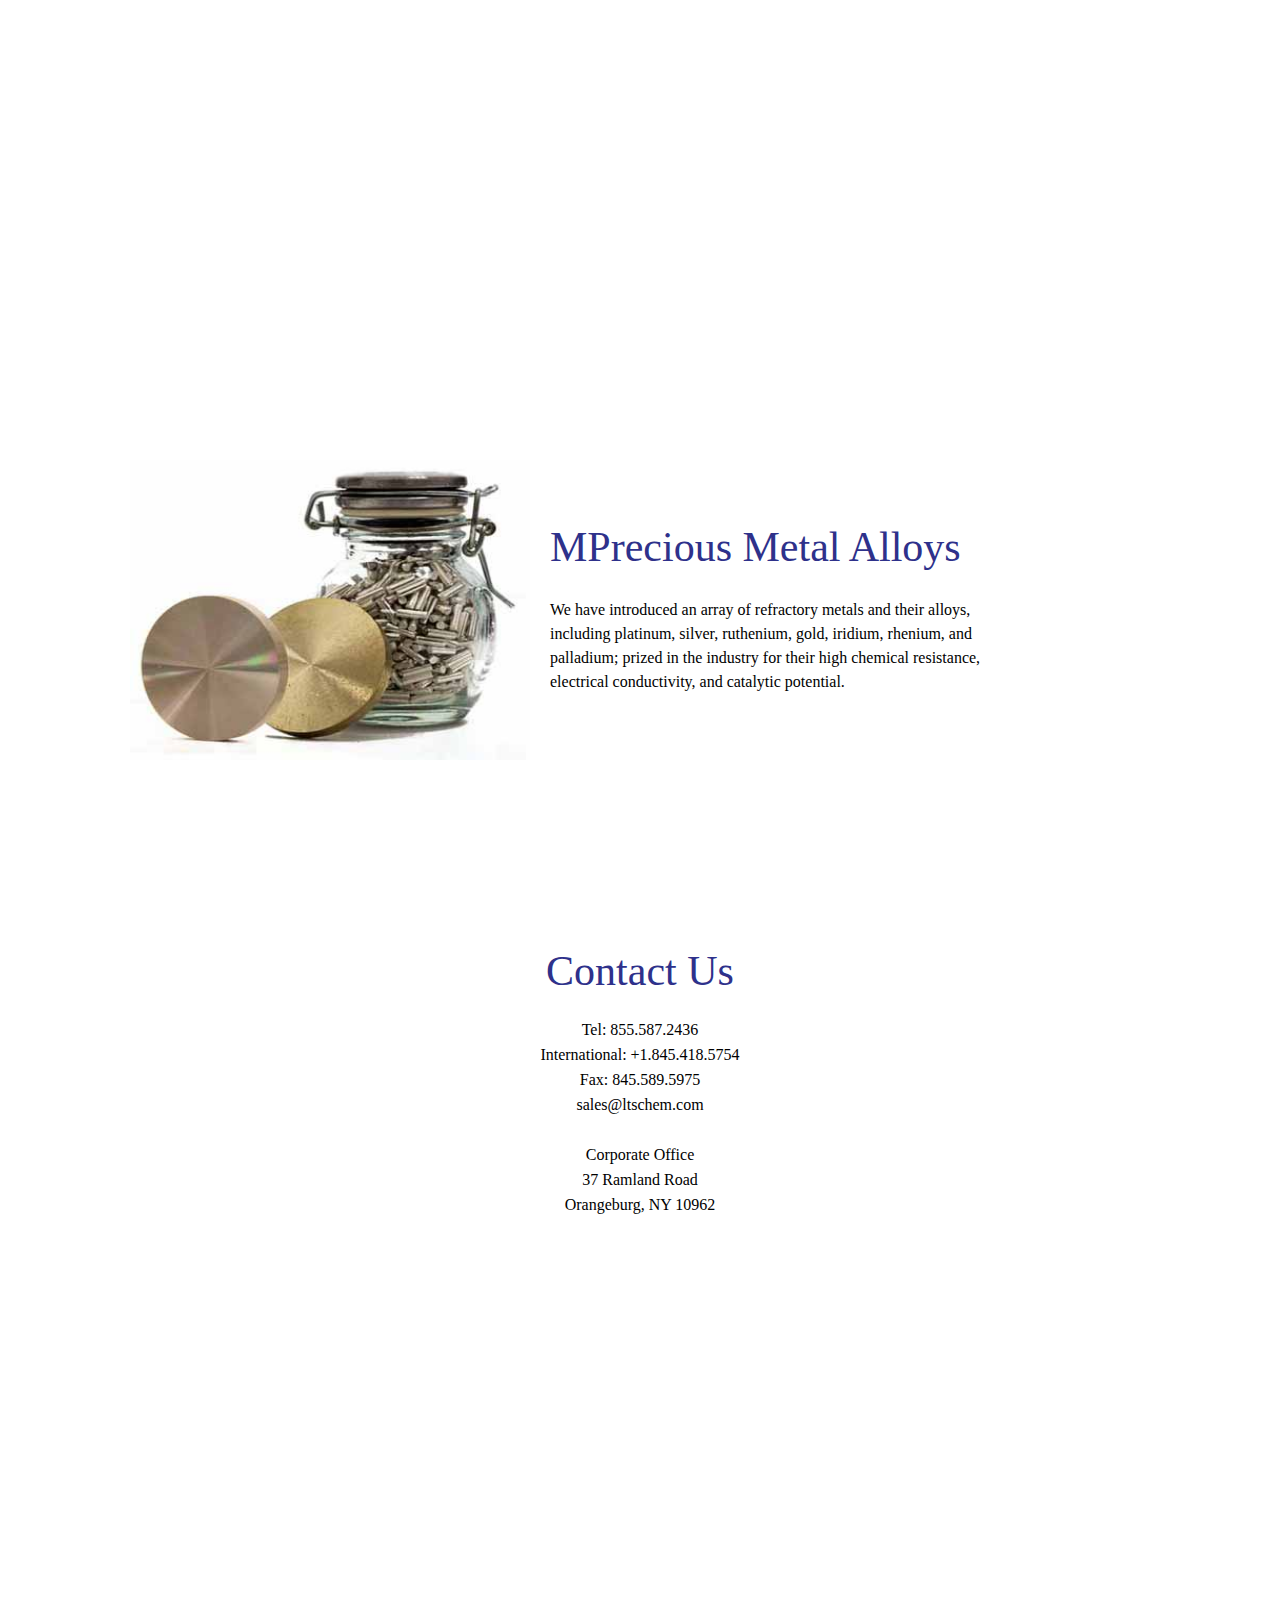
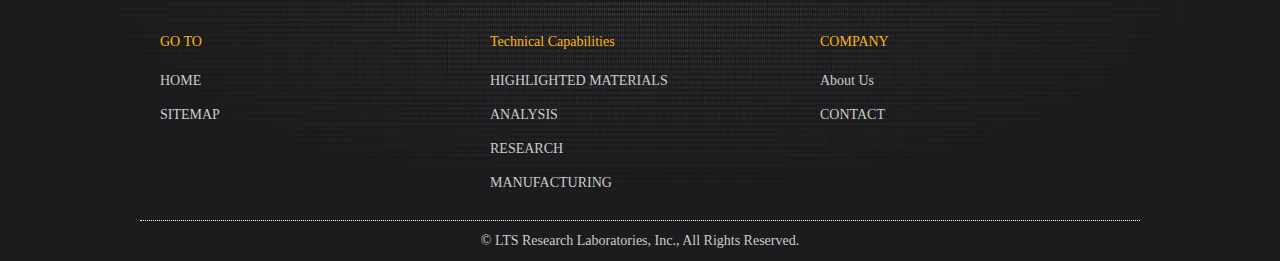
<file: home/index.html>
<!DOCTYPE html>
<html lang="en">
<head>
    <meta charset="UTF-8">
<meta name="viewport" content="width=device-width, initial-scale=1.0">
<meta http-equiv="X-UA-Compatible" content="ie=edge">
<title>Document</title>
<link rel="stylesheet" href=".././static/css/reset.css">
<link rel="stylesheet" href=".././static/css/common.css">
<script src="https://code.jquery.com/jquery-3.4.1.min.js" integrity="sha256-CSXorXvZcTkaix6Yvo6HppcZGetbYMGWSFlBw8HfCJo=" crossorigin="anonymous"></script>
<script src=".././commonJs.js"></script>
    <link rel="stylesheet" href=".././static/css/home.css">
</head>
<body>

    <div class="navBar">
    <a class="logo_wrap" href="">
        <img src=".././static/images/logo.png" alt="">
    </a>
    <ul class="nav_wrap">
        <li><a href="/mshow/home/">HOME</a></li>
        <li><a href="/mshow/aboutUs/">ABOUT US</a></li>
        <li>
            <span><a class="lon_nav" href="/mshow/signature_materials/">SIGNATURE MATERIALS</a></span>
            <ul class="sub_nav_wrap">
                <li><a href="/mshow/signature_materials/#0">PRODUCTS</a></li>
                <li><a href="/mshow/signature_materials/#1">UV TO IR OPTICS</a></li>
                <li><a href="/mshow/signature_materials/#2">HIGH PURITY HAFNIUM</a></li>
                <li><a href="/mshow/signature_materials/#3">CHALCOGENIDE GLASS</a></li>
                <li><a href="/mshow/signature_materials/#4">PEROVSKITES</a></li>
                <li><a href="/mshow/signature_materials/#5">HALIDE SALTS</a></li>
                <li><a href="/mshow/signature_materials/#6">BATTERY CHEMICALS</a></li>
                <li><a href="/mshow/signature_materials/#7">SEMICONDUCTORS</a></li>
                <li><a href="/mshow/signature_materials/#8">PHOTOVOLTAICS</a></li>
                <li><a href="/mshow/signature_materials/#9">TRANSPARENT CONDUCTORS</a></li>
                <li><a href="/mshow/signature_materials/#10">PRECIOUS METALS</a></li>
                <li><a href="/mshow/signature_materials/#11">THERMAL SPRAY POWDERS</a></li>
                <li><a href="/mshow/signature_materials/#12">STARTER SOURCES</a></li>
            </ul>
        </li>
        <li><a class="lon_nav" href="/mshow/analyticalServices/">ANALYTICAL SERVICES</a></li>
        <li>
            <span><a href="/mshow/manufacturing/">MANUFACTURING</a></span>
            <ul class="sub_nav_wrap">
                <li><a href="/mshow/manufacturing/#0">MANUFACTURING</a></li>
                <li><a href="/mshow/manufacturing/#1">SAMPLE GEOMETRY</a></li>
                <li><a href="/mshow/manufacturing/#2">PRODUCTION PROCESSES</a></li>
                <li><a href="/mshow/manufacturing/#3">BACKING PLATES</a></li>
                <li><a href="/mshow/manufacturing/#4">BONDING SERVICE</a></li>
                <li><a href="/mshow/manufacturing/#5">SPUTTERING SYSTEMS (LVS)</a></li>
            </ul>
        </li>
        <li><a class="lon_nav" href="/mshow/research_development/">RESEARCH & DEVELOPMENT</a></li>
        <li>
            <span><a href="/mshow/contact/">CONTACT</a></span>
            <ul class="sub_nav_wrap">
                <li><a href="/mshow/contact/#0">CONTACT/REQUESTS</a></li>
                <li><a href="/mshow/contact/#1">DOCUMENTS</a></li>
                <li><a href="/mshow/contact/#2">UPDATES</a></li>
            </ul>
        </li>
        <li><a href="/mshow/career/">CAREERS</a></li>
    </ul>
</div>

    <div class="content_home">
        <div class="part part_01">
            <img class="logo_text" src=".././static/images/logo_text.png" alt="">
            <div class="home_part">
                <img src=".././static/images/part_01.jpg" alt="">
                <div class="text_wrap">
                    <h2>Materials for MEMS Applications</h2>
                    <p>
                        PZT (Lead Zirconium Titanate) and niobium-doped PNZT perovskites have valuable ferroelectric andpiezoelectric properties which make them highly suited to building microelectromechanicalsystems and computer memory.
                    </p>
                </div>
            </div>
        </div>
        <div class="part part_02">
            <div class="home_part">
                <img src=".././static/images/part_02.jpg" alt="">
                <div class="text_wrap">
                    <h2>DFM Fluorides</h2>
                    <p>
                        Our novel Direct Fluorination Method produces extremely pure fluorides for a variety of military applications. A true
                        Thorium Fluoride replacement - YBC formulations are perfect for military-grade IR optics and high-power CO2 lasers.
                    </p>
                </div>
            </div>
        </div>
        <div class="part part_03">
            <div class="home_part">
                <img src=".././static/images/part_03.jpg" alt="">
                <div class="text_wrap">
                    <h2>Materials for Photovoltaic Thin Films</h2>
                    <p>
                        LTS is on the forefront of development for traditional and next generation solar industries, producing materials that
                        are thinner, more efficient, and harness more power. We strive to make the best film materials for alternative energy
                        applications.
                    </p>
                </div>
            </div>
        </div>
        <div class="part part_04">
            <div class="home_part">
                <img src=".././static/images/part_04.jpg" alt="">
                <div class="text_wrap">
                    <h2>Ultra-High Purity Hafnium</h2>
                    <p>
                        Hafnium thin films possess a high laser induced damage threshold (LIDT), making hafnium metal
                        and its oxides prevalent
                        in UV and DUV applications. LTS specializes in some of the highest purity hafnium products in
                        the industry.
                    </p>
                    </p>
                </div>
            </div>
        </div>
        <div class="part part_05">
            <div class="home_part">
                <img src=".././static/images/part_05.png" alt="">
                <div class="text_wrap">
                    <h2>Thermal Spray Powders</h2>
                    <p>
                        We offer a line of coating materials for thermal spray applications suited to turbines and other equipment used in
                        high-stress environments. LTS manufactures thermal spray grade powders for diffusion barriers, corrosion resistance, and
                        a variety of other performance enhancements.
                    </p>
                </div>
            </div>
        </div>
        <div class="part part_06">
            <div class="home_part">
                <img src=".././static/images/part_06.png" alt="">
                <div class="text_wrap">
                    <h2>Custom & Specialty Ceramics</h2>
                    <p>
                        With our integrated production capabilities, we feature a complete line of ultra-high purity specialty ceramics produced
                        with an array of fabrication techniques, including Slip Casting, Hot and Cold Pressing, Hot Isostatic Pressing, E-beam
                        Melting, Vacuum Induction Melting, Arc Melting, Diffusion Sintering, and Cold Crucible Induction Levitation Melting.
                    </p>
                </div>
            </div>
        </div>
        <div class="part part_07">
            <div class="home_part">
                <img src=".././static/images/part_07.jpg" alt="">
                <div class="text_wrap">
                    <h2>MPrecious Metal Alloys</h2>
                    <p>
                        We have introduced an array of refractory metals and their alloys, including platinum, silver,
                        ruthenium, gold, iridium, rhenium, and palladium; prized in the industry for their high chemical
                        resistance, electrical conductivity, and catalytic potential.
                    </p>
                </div>
            </div>
        </div>
         <div class="part part_08">
             <div class="home_center_part">
                <h2>Contact Us</h2>
                <p></p>
                <p>Tel: 855.587.2436</p>
                <p>International: +1.845.418.5754</p>
                <p>Fax: 845.589.5975</p>
                <p>sales@ltschem.com</p>
                <p></p>
                <p>Corporate Office</p>
                <p>37 Ramland Road</p>
                <p>Orangeburg, NY 10962</p>
             </div>
         </div>
    </div>
    
     <div class="footer">
     <ul class="footer_container">
         <li>
             <h2>GO TO</h2>
             <p><a href="">HOME</a></p>
             <p><a href="">SITEMAP</a></p>
         </li>
         <li>
             <h2>Technical Capabilities</h2>
             <p><a href="">HIGHLIGHTED MATERIALS</a></p>
             <p><a href="">ANALYSIS</a></p>
             <p><a href="">RESEARCH</a></p>
             <p><a href="">MANUFACTURING</a></p>
         </li>
         <li>
             <h2>COMPANY</h2>
             <p><a href="">About Us</a></p>
             <p><a href="">CONTACT</a></p>
         </li>
     </ul>
     <p>© LTS Research Laboratories, Inc., All Rights Reserved.</p>
 </div>
</body>
</html>
</file>
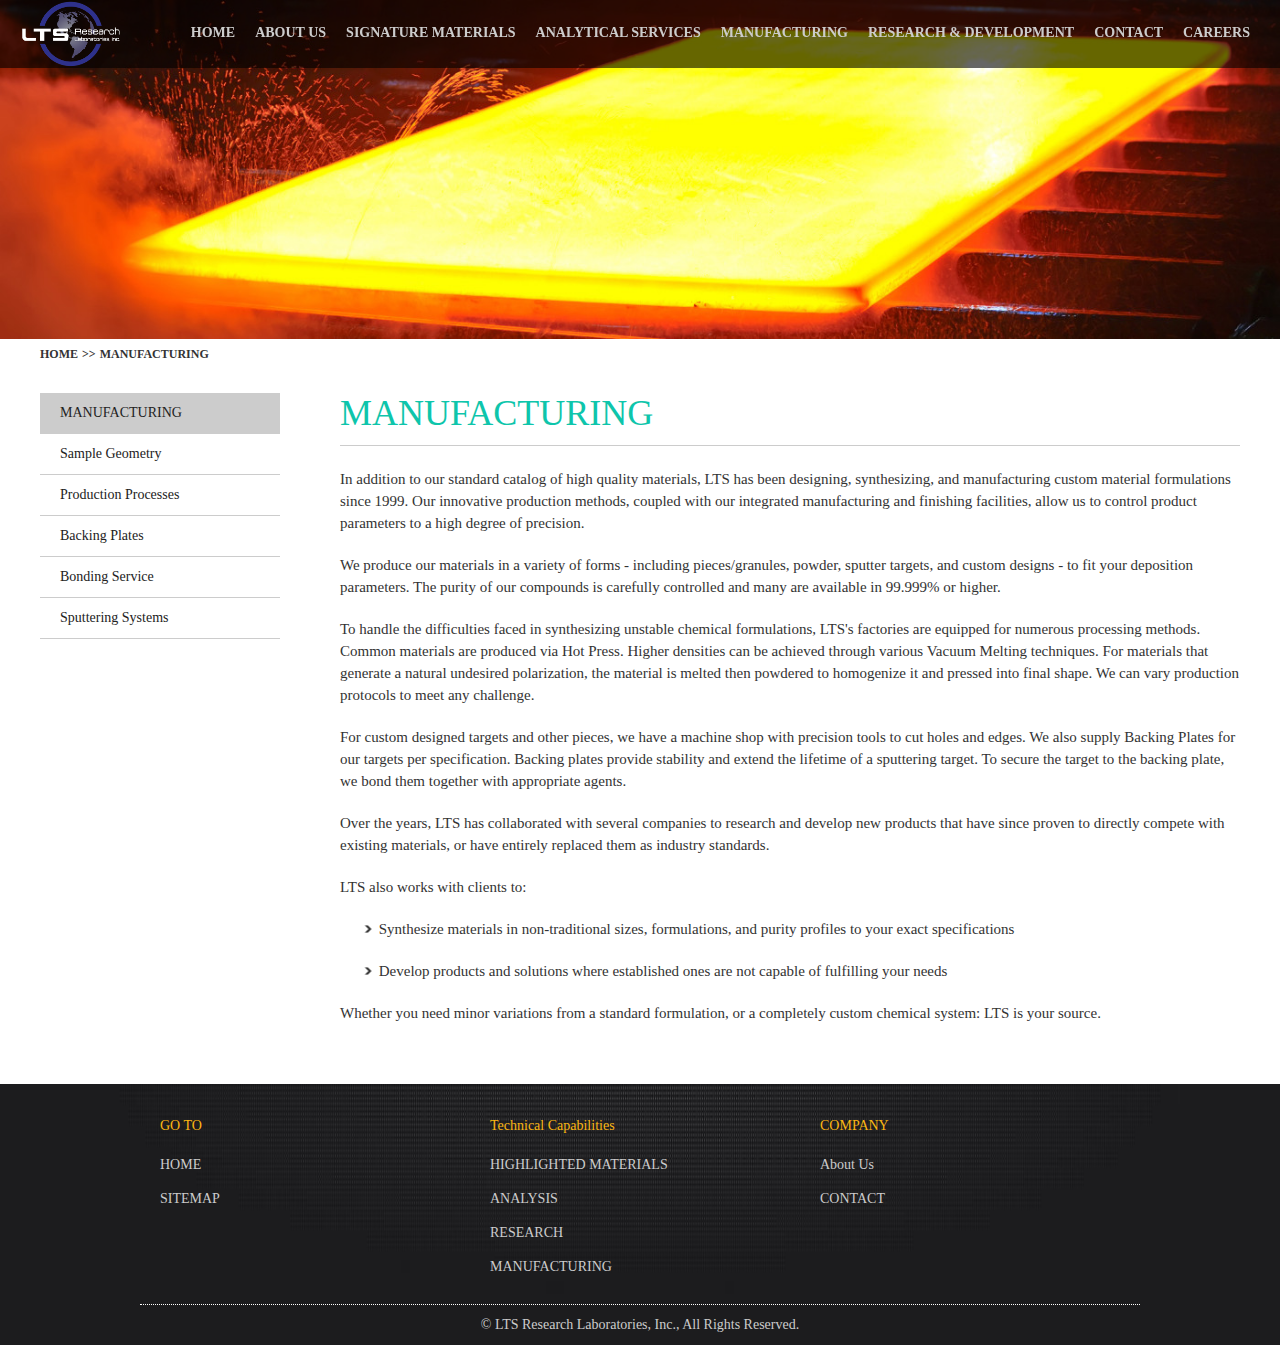
<file: manufacturing/index.html>
<!DOCTYPE html>
<html lang="en">
<head>
    <meta charset="UTF-8">
<meta name="viewport" content="width=device-width, initial-scale=1.0">
<meta http-equiv="X-UA-Compatible" content="ie=edge">
<title>Document</title>
<link rel="stylesheet" href=".././static/css/reset.css">
<link rel="stylesheet" href=".././static/css/common.css">
<script src="https://code.jquery.com/jquery-3.4.1.min.js" integrity="sha256-CSXorXvZcTkaix6Yvo6HppcZGetbYMGWSFlBw8HfCJo=" crossorigin="anonymous"></script>
<script src=".././commonJs.js"></script>
    <link rel="stylesheet" href=".././static/css/manufacturing.css">
</head>
<body>

    <div class="navBar">
    <a class="logo_wrap" href="">
        <img src=".././static/images/logo.png" alt="">
    </a>
    <ul class="nav_wrap">
        <li><a href="/mshow/home/">HOME</a></li>
        <li><a href="/mshow/aboutUs/">ABOUT US</a></li>
        <li>
            <span><a class="lon_nav" href="/mshow/signature_materials/">SIGNATURE MATERIALS</a></span>
            <ul class="sub_nav_wrap">
                <li><a href="/mshow/signature_materials/#0">PRODUCTS</a></li>
                <li><a href="/mshow/signature_materials/#1">UV TO IR OPTICS</a></li>
                <li><a href="/mshow/signature_materials/#2">HIGH PURITY HAFNIUM</a></li>
                <li><a href="/mshow/signature_materials/#3">CHALCOGENIDE GLASS</a></li>
                <li><a href="/mshow/signature_materials/#4">PEROVSKITES</a></li>
                <li><a href="/mshow/signature_materials/#5">HALIDE SALTS</a></li>
                <li><a href="/mshow/signature_materials/#6">BATTERY CHEMICALS</a></li>
                <li><a href="/mshow/signature_materials/#7">SEMICONDUCTORS</a></li>
                <li><a href="/mshow/signature_materials/#8">PHOTOVOLTAICS</a></li>
                <li><a href="/mshow/signature_materials/#9">TRANSPARENT CONDUCTORS</a></li>
                <li><a href="/mshow/signature_materials/#10">PRECIOUS METALS</a></li>
                <li><a href="/mshow/signature_materials/#11">THERMAL SPRAY POWDERS</a></li>
                <li><a href="/mshow/signature_materials/#12">STARTER SOURCES</a></li>
            </ul>
        </li>
        <li><a class="lon_nav" href="/mshow/analyticalServices/">ANALYTICAL SERVICES</a></li>
        <li>
            <span><a href="/mshow/manufacturing/">MANUFACTURING</a></span>
            <ul class="sub_nav_wrap">
                <li><a href="/mshow/manufacturing/#0">MANUFACTURING</a></li>
                <li><a href="/mshow/manufacturing/#1">SAMPLE GEOMETRY</a></li>
                <li><a href="/mshow/manufacturing/#2">PRODUCTION PROCESSES</a></li>
                <li><a href="/mshow/manufacturing/#3">BACKING PLATES</a></li>
                <li><a href="/mshow/manufacturing/#4">BONDING SERVICE</a></li>
                <li><a href="/mshow/manufacturing/#5">SPUTTERING SYSTEMS (LVS)</a></li>
            </ul>
        </li>
        <li><a class="lon_nav" href="/mshow/research_development/">RESEARCH & DEVELOPMENT</a></li>
        <li>
            <span><a href="/mshow/contact/">CONTACT</a></span>
            <ul class="sub_nav_wrap">
                <li><a href="/mshow/contact/#0">CONTACT/REQUESTS</a></li>
                <li><a href="/mshow/contact/#1">DOCUMENTS</a></li>
                <li><a href="/mshow/contact/#2">UPDATES</a></li>
            </ul>
        </li>
        <li><a href="/mshow/career/">CAREERS</a></li>
    </ul>
</div>

    <div class="content_aboutUs">
        <img class="page_header_img" src=".././static/images/manufacturing.jpg" alt="">
        <div class="min_nav">
            <a href="/mshow/home/">HOME</a>
            <span>>></span>
            <a href="">MANUFACTURING</a>
        </div>
        <div class="page_tab">
            <ul class="page_tab_nav">
                <li class='active'>MANUFACTURING</li>
                <li>Sample Geometry</li>
                <li>Production Processes</li>
                <li>Backing Plates</li>
                <li>Bonding Service</li>
                <li>Sputtering Systems</li>
            </ul>
            <ul class="page_tab_content">
                <li class="active">
                    <h2>MANUFACTURING</h2>
                    <p>
                       In addition to our standard catalog of high quality materials, LTS has been designing,
                       synthesizing, and manufacturing custom material formulations since 1999. Our innovative
                       production methods, coupled with our integrated manufacturing and finishing facilities, allow us
                       to control product parameters to a high degree of precision.
                    </p>
                    <p>
                       We produce our materials in a variety of forms - including pieces/granules, powder, sputter
                       targets, and custom designs - to fit your deposition parameters. The purity of our compounds is
                       carefully controlled and many are available in 99.999% or higher.
                    </p>
                    <p>
                       To handle the difficulties faced in synthesizing unstable chemical formulations, LTS's factories
                       are equipped for numerous processing methods. Common materials are produced via Hot Press. Higher
                       densities can be achieved through various Vacuum Melting techniques. For materials that generate
                       a natural undesired polarization, the material is melted then powdered to homogenize it and
                       pressed into final shape. We can vary production protocols to meet any challenge.
                    </p>
                    <p>
                       For custom designed targets and other pieces, we have a machine shop with precision tools to cut
                       holes and edges. We also supply Backing Plates for our targets per specification. Backing plates
                       provide stability and extend the lifetime of a sputtering target. To secure the target to the
                       backing plate, we bond them together with appropriate agents.
                    </p>
                    <p>
                       Over the years, LTS has collaborated with several companies to research and develop new products
                       that have since proven to directly compete with existing materials, or have entirely replaced
                       them as industry standards.
                    </p>
                    <p>
                       LTS also works with clients to:
                    </p>
                    <p class="list_p">
                        Synthesize materials in non-traditional sizes, formulations, and purity profiles to your exact
                        specifications
                     </p>
                     <p class="list_p">
                        Develop products and solutions where established ones are not capable of fulfilling your needs
                    </p>
                    <p>
                       Whether you need minor variations from a standard formulation, or a completely custom chemical
                       system: LTS is your source.
                    </p>
                </li>
                <li>
                    <h2>Sample Geometry</h2>
                    <p>
                        At LTS Laboratories we supply high-quality materials in a variety of forms suitable for
                        different applications.
                    </p>

                    <div class="sample_wrap">
                        <div class="list_div">
                            <img src=".././static/images/sample_01.jpg" alt="">
                            <div>
                                <h3>POWDER</h3>
                                <p>
                                    Our powders are made and sieved to average particle sizes ranging from a µm to a mm as per specification. Nanopowders
                                    are also available for select materials as well as thermal spray-grade powders (+325, -100 mesh).
                                </p>
                            </div>
                        </div>
                        <div class="list_div">
                            <img src=".././static/images/sample_02.jpg" alt="">
                            <div>
                                <h3>INGOTS & PIECES</h3>
                                <p>
                                    Ingots/shapeless pieces are offered in every composition that we sell. E-beam
                                    melting, vacuum induction melting or tube furnace melting under appropriate gas flow
                                    is employed. These are the very highest purity materials, as the mechanical powder
                                    formation process often introduces trace impurities.
                                </p>
                            </div>
                        </div>
                        <div class="list_div">
                            <img src=".././static/images/sample_03.jpg" alt="">
                            <div>
                                <h3>PELLETS</h3>
                                <p>
                                    Pellets are offered for use in evaporation processes such as e-beam and Physical
                                    Laser Deposition (PLD).
                                </p>
                            </div>
                        </div>
                        <div class="list_div">
                            <!-- <img src="../images/sample_04.jpg" alt=""> -->
                            <div>
                                <h3>SPUTTERING TARGETS</h3>
                                <p>
                                    DC/RF sputtering deposition is a popular process that uses targets typically shaped
                                    as large homogeneous discs. We produce targets from 1" diameter up to as large as
                                    18" diameter as well as multi-tile planar and special style targets like delta and
                                    ConMag.
                                </p>
                            </div>
                        </div>
                        <div class="list_div">
                            <img src=".././static/images/sample_05.jpg" alt="">
                            <div>
                                <h3>CRUCIBLES & INSERTS</h3>
                                <p>
                                    At LTS we manufacture superior e-beam inserts for UHV deposition, supplied in standard sizes from 10 to 100 cc. We also
                                    make liners in custom shapes and sizes.
                                </p>
                            </div>
                        </div>
                    </div>
                </li>
                <li>
                    <h2>Production Processes</h2>
                    <p>
                      LTS Research Laboratories, Inc manufactures a complete line of ultra-high purity materials using
                      an array of fabrication techniques: 
                    </p>
                    <div class="list_item">
                        <h3>GENERAL</h3>
                        <p class="list_p">
                            Hot Pressing (HP): A powder compaction method in which the external pressure and temperature are
                            applied to the material to increase its density. The powder is placed in the die between movable
                            metal rams, uniaxial pressure is applied, and the entire system is held at elevated temperatures.
                            Diameter available: 1” – 18”
                        </p>
                        <p class="list_p">
                            Cold Pressing (CP): Unlike HP, in this process the powder is pressed under high pressure at room
                            temperature, which may be necessary for highly flammable materials.
                        </p>
                        <p class="list_p">
                            Hot Isostatic Pressing (HIP): A manufacturing method used for the densification of ceramic
                            material by the application of an isostatic pressure at elevated temperatures.
                        </p>
                        <p class="list_p">
                            VIM-HP: Material is initially synthesized with Vacuum Induction Melting, E-Beam, Arc Melting, or
                        </p>
                        <p class="list_p">
                            Atmospheric Melting. To remove natural anisotropies or phase separations it is then pulverized to
                            powder and hot pressed back into shape.
                        </p>
                    </div>
                    <div class="list_item">
                        <h3>CERAMICS</h3>
                                            
                        <p class="list_p">
                            Slip Casting: Used to shape ceramic parts, this process involves preparation of the liquid clay
                            slip, casting the slip in a plaster mold, removing the mold, air drying the cast piece, gazing the
                            dried product, then firing the glazed product in a kiln.                  
                        </p>
                        <p class="list_p">
                            Diffusion Sintering: Powdered components are mixed
                            together and held at high temperature, forming a
                            compound without entering the liquid state.
                        </p>
            
                        </div>
                        <div class="list_item">
                        <h3>METALS</h3>
                                            
                        <p class="list_p">
                        Vacuum Induction Melting (VIM): Metals are melted by electromagnetic induction under vacuum.
                        Vacuum Arc Remelting (VAR): Metals are placed as two electrodes and high current is passed between
                        them in vacuum, melting them into the crucible.
                        </p>
                        <p class="list_p">
                        Electron-Beam Melting: The material is heated to a high temperature above its meting/evaporation
                        point using an electron beam gun as a heat source.
                        Cold Crucible Induction Levitation Melting: Metal is placed in a powerful magnetic field which holds
                        it suspended and melts it without ever touching a physical crucible.
                        </p>
                    </div>
                    <div class="list_item">
                    <h3>SPECIALTY</h3>
                                        
                        <p class="list_p">
                            Sol-Gel process: In materials science, the sol–gel process is a method for producing solid materials
                            from small molecules. The method is used for the fabrication of metal oxides, especially the oxides
                            of silicon (Si) and titanium (Ti). The process involves conversion of monomers into a colloidal
                            solution (sol) that acts as the precursor for an integrated network (or gel) of either discrete
                            particles or network polymers. Typical precursors are metal alkoxides.
                        </p>
                        <p class="list_p">
                            Direct Fluoridation Method (DFM): A specialized process involving a plasma phase reaction to
                            increase the purity, viscosity, and consistency of the material over HF-reaction methods. Then,
                            secondary melting in fluorine gas atmosphere compensates for fluorine stoichiometry deficiencies.
                        </p>
                        <p class="list_p">
                            Used for military grade (MIL-SPEC compliant) fluoride production. Read more
                            Liquid Phase Formulation (LPF): A liquid-solid solution process used to purify undesired elements
                            out of the compound. For example, used to separate zirconium out of HfO2 and iron out of Ta2O5 to
                            achieve a very low impurity profile.
                        </p>
                        <p class="list_p">
                            High precision machining: waterjets, lathes, mills, surface grinding and unique precision-machined
                            part production, including complex components such as dental and bone implants.
                        </p>
                 
                    </div>
                    <div class="list_item">
                        <h3>SPECIAL ARRANGEMENTS</h3>
                                            
                        <p class="list_p">
                            Best Effort Basis: Employed for certain new custom or engineered chemicals that we have reservations
                            about producing in one run. Under this arrangement, the customer will be required to pre-pay 70% of
                            the list price. In return LTS will attempt the production of a material up to three times. After
                            each, if the material is deemed unacceptable by the customer, LTS will refine the process based on
                            analysis of the previous attempt and try again
                        </p>

                    </div>

                </li>
                <li>
                    <h2>Backing Plates</h2>
                    <p>
                        LTS manufactures custom backing plates to suit your specific sputtering processes. The selection of an appropriate
                        backing plate is critical as it is used to mount the target in the sputtering system. We offer backing plate materials
                        such as oxygen-free, high conductivity copper (OFHC), copper chromium, copper zirconium, aluminum alloys, and stainless
                        steel in various shapes sizes and geometries.
                    </p>
                    <p>
                        Backing Plates:
                    </p>
                    <p class="list_p">
                        OFHC Copper
                    </p>
                    <p class="list_p">
                        Copper Chromium
                    </p>
                    <p class="list_p">
                        Aluminum Alloys
                    </p>
                    <p class="list_p">
                        Stainless Steel
                    </p>
                    <p class="list_p">
                        Brass
                    </p>
                                
                </li>
                <li>
                    <h2>Bonding Service</h2>
                    <p>
                        We also provide bonding services to adhere the sputtering targets to the backing plates. Indium and Silver-Epoxy bonding
                        agents are chosen provide high electrical and thermal conductivity, channelling heat and charge build-up away from the
                        target. They also protect the target-backing plate interface from diffusion and alleviate stress cause by differing
                        thermal expansion at the interface by thermal creep.
                    </p>
                    <p>
                        There are different bonding techniques employed by LTS which depends from material to material. Some of these bonding
                        services are listed below:
                    </p>

                    <p>Bonding Techniques:</p>           
                    <p class="list_p">
                        Cold Bonding
                    </p>
                    <p class="list_p">
                        Diffusion Bonding
                    </p>
                    <p class="list_p">
                        Explosion Bonding
                    </p>
                    <p class="list_p">
                        Plasma Activated Sinter Bonding
                    </p>
                    <p>Bonding Agents:</p>
                    <p class="list_p">
                        Indium
                    </p>
                    <p class="list_p">
                        Silver-epoxy
                    </p>
                    <p class="list_p">
                        Elastomer
                    </p>
                    <p class="list_p">
                        Gold
                    </p>
                </li>
                <li>
                    <h2>Sputtering Systems</h2>
                    <p>
                        With a strong focus on producing sputtering targets for a wide range of customers, LTS has
                        decided to expand its line of products and services to include sputtering deposition systems,
                        electronic scanning microscopes as well as vacuum melting and arc melting systems. LTS Research
                        Labs Inc. was founded in 1989 to produce vacuum technology products. LTS specializes in the
                        field of thin film equipment and nanotechnology products and is known for advanced customizable
                        systems, including Magnetron Sputtering, Thermal and E-beam Evaporation, and Reactive Ion
                        Etching.
                    </p>
                    <p>
                        We build sophisticated equipment for researchers all over the world. Our broad capacity to drive
                        material innovation in a broad range of industries and fuel the next generation of technologists
                        is achieved by combining sputtering systems and sputtering targets,
                    </p>
                    <p>
                        Combination systems are also available.
                    </p>
                </li>
            </ul>
        </div>
    </div>
    
     <div class="footer">
     <ul class="footer_container">
         <li>
             <h2>GO TO</h2>
             <p><a href="">HOME</a></p>
             <p><a href="">SITEMAP</a></p>
         </li>
         <li>
             <h2>Technical Capabilities</h2>
             <p><a href="">HIGHLIGHTED MATERIALS</a></p>
             <p><a href="">ANALYSIS</a></p>
             <p><a href="">RESEARCH</a></p>
             <p><a href="">MANUFACTURING</a></p>
         </li>
         <li>
             <h2>COMPANY</h2>
             <p><a href="">About Us</a></p>
             <p><a href="">CONTACT</a></p>
         </li>
     </ul>
     <p>© LTS Research Laboratories, Inc., All Rights Reserved.</p>
 </div>

</body>
</html>
</file>
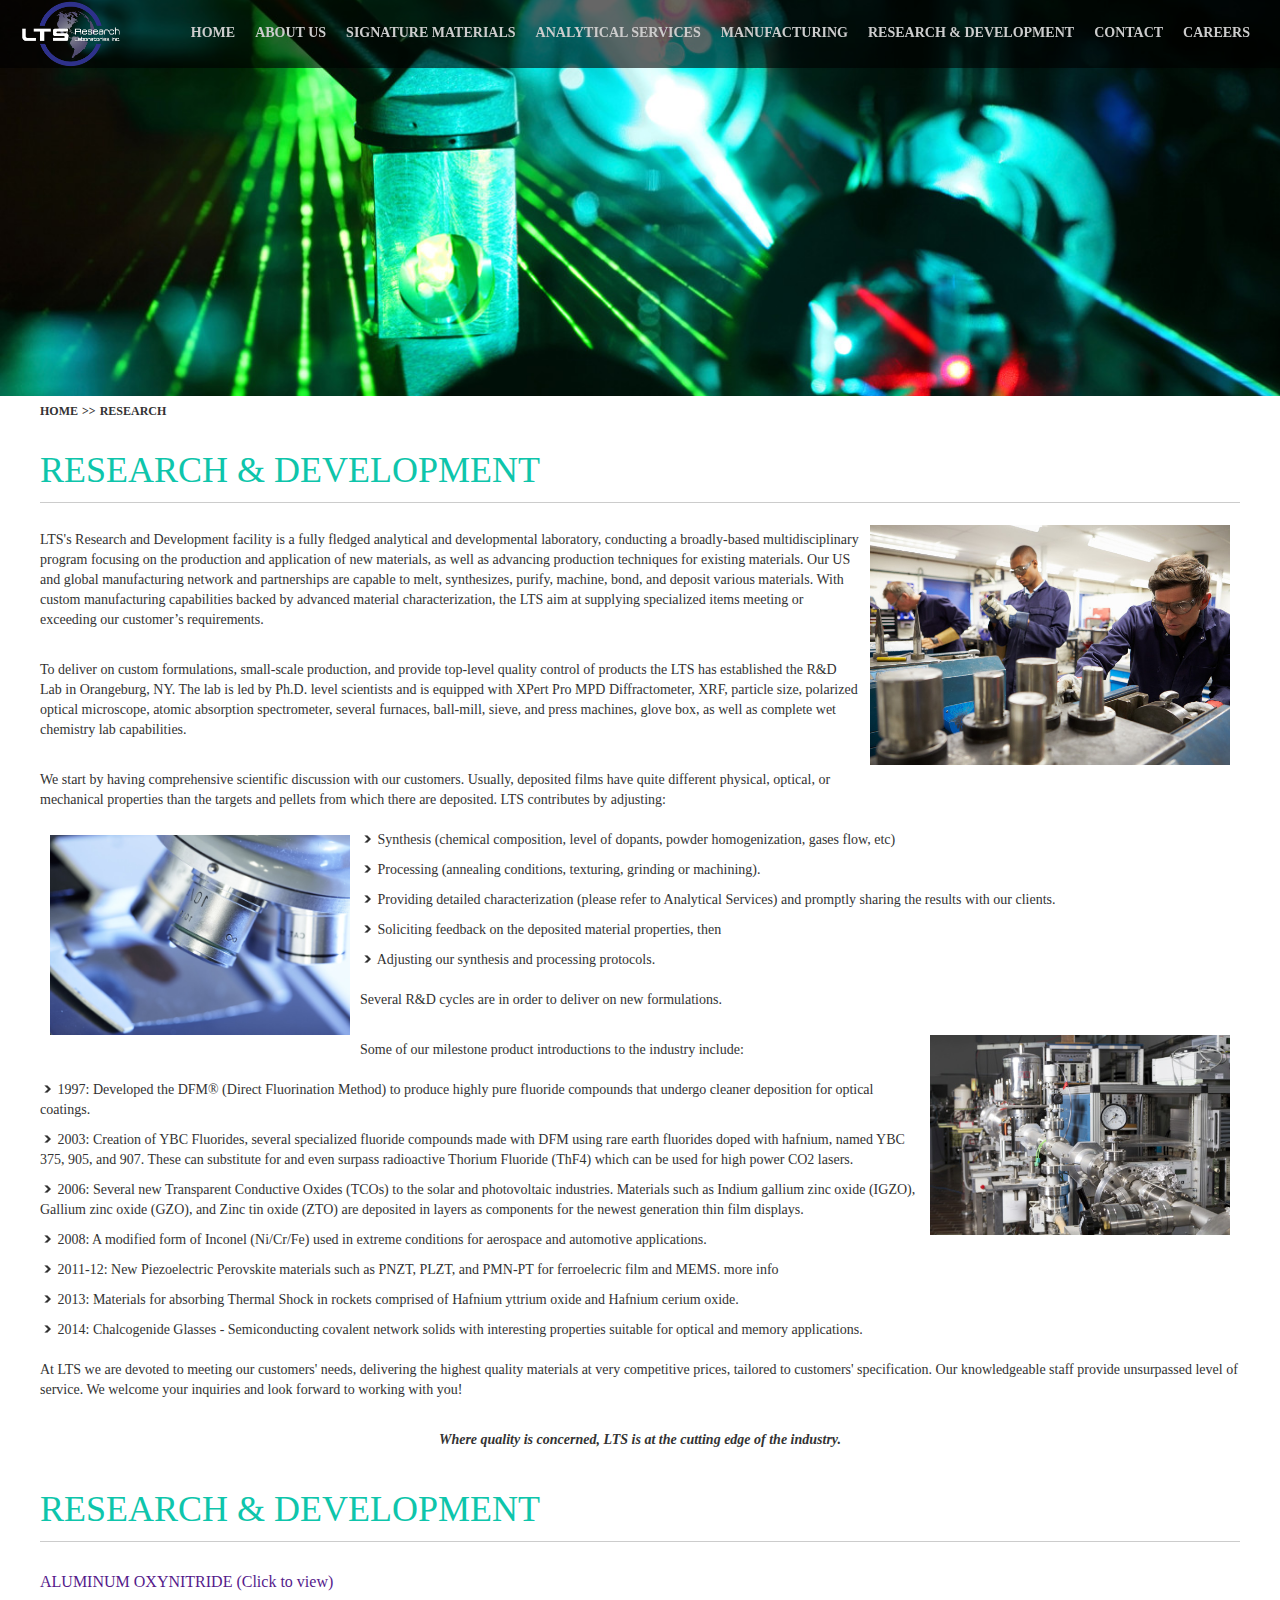
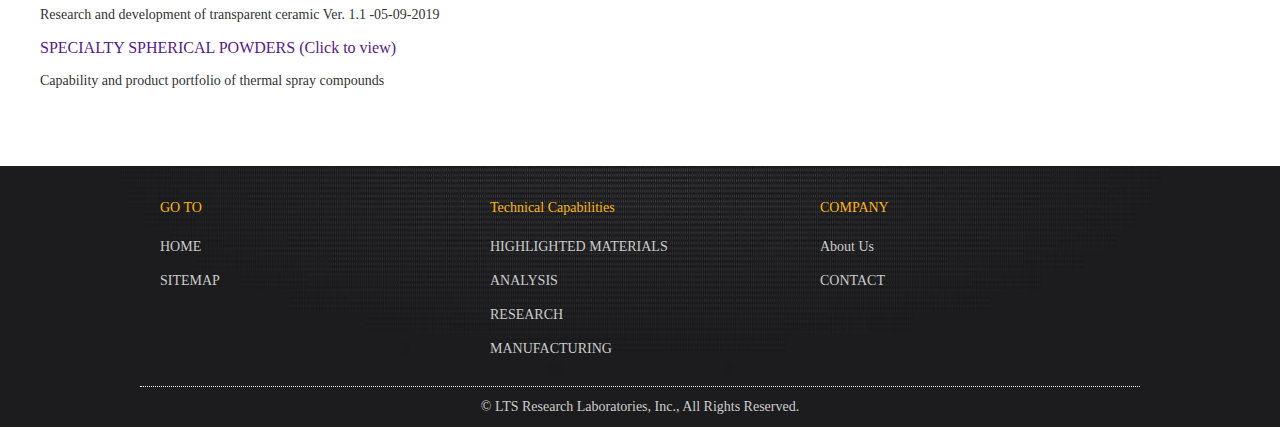
<file: research_development/index.html>
<!DOCTYPE html>
<html lang="en">
<head>
    <meta charset="UTF-8">
<meta name="viewport" content="width=device-width, initial-scale=1.0">
<meta http-equiv="X-UA-Compatible" content="ie=edge">
<title>Document</title>
<link rel="stylesheet" href=".././static/css/reset.css">
<link rel="stylesheet" href=".././static/css/common.css">
<script src="https://code.jquery.com/jquery-3.4.1.min.js" integrity="sha256-CSXorXvZcTkaix6Yvo6HppcZGetbYMGWSFlBw8HfCJo=" crossorigin="anonymous"></script>
<script src=".././commonJs.js"></script>
    <link rel="stylesheet" href=".././static/css/research_development.css">
</head>
<body>

    <div class="navBar">
    <a class="logo_wrap" href="">
        <img src=".././static/images/logo.png" alt="">
    </a>
    <ul class="nav_wrap">
        <li><a href="/mshow/home/">HOME</a></li>
        <li><a href="/mshow/aboutUs/">ABOUT US</a></li>
        <li>
            <span><a class="lon_nav" href="/mshow/signature_materials/">SIGNATURE MATERIALS</a></span>
            <ul class="sub_nav_wrap">
                <li><a href="/mshow/signature_materials/#0">PRODUCTS</a></li>
                <li><a href="/mshow/signature_materials/#1">UV TO IR OPTICS</a></li>
                <li><a href="/mshow/signature_materials/#2">HIGH PURITY HAFNIUM</a></li>
                <li><a href="/mshow/signature_materials/#3">CHALCOGENIDE GLASS</a></li>
                <li><a href="/mshow/signature_materials/#4">PEROVSKITES</a></li>
                <li><a href="/mshow/signature_materials/#5">HALIDE SALTS</a></li>
                <li><a href="/mshow/signature_materials/#6">BATTERY CHEMICALS</a></li>
                <li><a href="/mshow/signature_materials/#7">SEMICONDUCTORS</a></li>
                <li><a href="/mshow/signature_materials/#8">PHOTOVOLTAICS</a></li>
                <li><a href="/mshow/signature_materials/#9">TRANSPARENT CONDUCTORS</a></li>
                <li><a href="/mshow/signature_materials/#10">PRECIOUS METALS</a></li>
                <li><a href="/mshow/signature_materials/#11">THERMAL SPRAY POWDERS</a></li>
                <li><a href="/mshow/signature_materials/#12">STARTER SOURCES</a></li>
            </ul>
        </li>
        <li><a class="lon_nav" href="/mshow/analyticalServices/">ANALYTICAL SERVICES</a></li>
        <li>
            <span><a href="/mshow/manufacturing/">MANUFACTURING</a></span>
            <ul class="sub_nav_wrap">
                <li><a href="/mshow/manufacturing/#0">MANUFACTURING</a></li>
                <li><a href="/mshow/manufacturing/#1">SAMPLE GEOMETRY</a></li>
                <li><a href="/mshow/manufacturing/#2">PRODUCTION PROCESSES</a></li>
                <li><a href="/mshow/manufacturing/#3">BACKING PLATES</a></li>
                <li><a href="/mshow/manufacturing/#4">BONDING SERVICE</a></li>
                <li><a href="/mshow/manufacturing/#5">SPUTTERING SYSTEMS (LVS)</a></li>
            </ul>
        </li>
        <li><a class="lon_nav" href="/mshow/research_development/">RESEARCH & DEVELOPMENT</a></li>
        <li>
            <span><a href="/mshow/contact/">CONTACT</a></span>
            <ul class="sub_nav_wrap">
                <li><a href="/mshow/contact/#0">CONTACT/REQUESTS</a></li>
                <li><a href="/mshow/contact/#1">DOCUMENTS</a></li>
                <li><a href="/mshow/contact/#2">UPDATES</a></li>
            </ul>
        </li>
        <li><a href="/mshow/career/">CAREERS</a></li>
    </ul>
</div>

    <div class="content_research_development">
        <img class="page_header_img" src=".././static/images/research.jpg" alt="">
        <div class="min_nav">
            <a href="/mshow/home/">HOME</a>
            <span>>></span>
            <a href="">RESEARCH</a>
        </div>
        <div class="research_development">
            <h2>RESEARCH & DEVELOPMENT</h2>
            <div class="research_part_01">
                <img class="research_01" src=".././static/images/research_01.jpg" alt="">
                <p>
                    LTS's Research and Development facility is a fully fledged analytical and developmental laboratory, conducting a
                    broadly-based multidisciplinary program focusing on the production and application of new materials, as well as
                    advancing production techniques for existing materials. Our US and global manufacturing network and partnerships are
                    capable to melt, synthesizes, purify, machine, bond, and deposit various materials. With custom manufacturing
                    capabilities backed by advanced material characterization, the LTS aim at supplying specialized items meeting or
                    exceeding our customer’s requirements.
                </p>
                <p>
                    To deliver on custom formulations, small-scale production, and provide top-level quality control of
                    products the LTS has established the R&D Lab in Orangeburg, NY. The lab is led by Ph.D. level
                    scientists and is equipped with XPert Pro MPD Diffractometer, XRF, particle size, polarized optical
                    microscope, atomic absorption spectrometer, several furnaces, ball-mill, sieve, and press machines,
                    glove box, as well as complete wet chemistry lab capabilities.
                </p>
                <p>
                    We start by having comprehensive scientific discussion with our customers. Usually, deposited films have quite different
                    physical, optical, or mechanical properties than the targets and pellets from which there are deposited. LTS contributes
                    by adjusting:
                </p>

                <img class="research_02" src=".././static/images/research_02.jpg" alt="">

                <p class="list_p">
                    Synthesis (chemical composition, level of dopants, powder homogenization, gases flow, etc)
                </p>
                <p class="list_p">
                    Processing (annealing conditions, texturing, grinding or machining).
                </p>
                <p class="list_p">
                    Providing detailed characterization (please refer to Analytical Services) and promptly sharing the
                    results with our clients.
                </p>
                <p class="list_p">
                    Soliciting feedback on the deposited material properties, then
                </p>
                <p class="list_p">
                    Adjusting our synthesis and processing protocols.
                </p>
                <p>Several R&D cycles are in order to deliver on new formulations.</p>

                <img class="research_03" src=".././static/images/research_03.jpg" alt="">
                
                <p>Some of our milestone product introductions to the industry include:</p>

                <p class="list_p">
                    1997: Developed the DFM® (Direct Fluorination Method) to produce highly pure fluoride compounds that undergo cleaner
                    deposition for optical coatings.
                </p>
                <p class="list_p">
                    2003: Creation of YBC Fluorides, several specialized fluoride compounds made with DFM using rare earth fluorides doped
                    with hafnium, named YBC 375, 905, and 907. These can substitute for and even surpass radioactive Thorium Fluoride (ThF4)
                    which can be used for high power CO2 lasers.
                </p>
                <p class="list_p">
                    2006: Several new Transparent Conductive Oxides (TCOs) to the solar and photovoltaic industries. Materials such as
                    Indium gallium zinc oxide (IGZO), Gallium zinc oxide (GZO), and Zinc tin oxide (ZTO) are deposited in layers as
                    components for the newest generation thin film displays.
                </p>
                <p class="list_p">
                    2008: A modified form of Inconel (Ni/Cr/Fe) used in extreme conditions for aerospace and automotive applications.
                </p>
                <p class="list_p">
                    2011-12: New Piezoelectric Perovskite materials such as PNZT, PLZT, and PMN-PT for ferroelecric film and MEMS. more info
                </p>
                <p class="list_p">
                    2013: Materials for absorbing Thermal Shock in rockets comprised of Hafnium yttrium oxide and Hafnium cerium oxide.
                </p>
                <p class="list_p">
                    2014: Chalcogenide Glasses - Semiconducting covalent network solids with interesting properties suitable for optical and
                    memory applications.
                </p>

                <p>
                    At LTS we are devoted to meeting our customers' needs, delivering the highest quality materials at
                    very competitive prices, tailored to customers' specification. Our knowledgeable staff provide
                    unsurpassed level of service. We welcome your inquiries and look forward to working with you!
                </p>
                <p class="bold_italic">Where quality is concerned, LTS is at the cutting edge of the industry.</p>
            </div>
            <h2>RESEARCH & DEVELOPMENT</h2>
            <div class="development">
                <a href="">ALUMINUM OXYNITRIDE (Click to view)</a>
                <p>Research and development of transparent ceramic Ver. 1.1 -05-09-2019</p>
                <a href="">SPECIALTY SPHERICAL POWDERS (Click to view)</a>
                <p>Capability and product portfolio of thermal spray compounds</p>
            </div>
        </div>
    </div>
    


     <div class="footer">
     <ul class="footer_container">
         <li>
             <h2>GO TO</h2>
             <p><a href="">HOME</a></p>
             <p><a href="">SITEMAP</a></p>
         </li>
         <li>
             <h2>Technical Capabilities</h2>
             <p><a href="">HIGHLIGHTED MATERIALS</a></p>
             <p><a href="">ANALYSIS</a></p>
             <p><a href="">RESEARCH</a></p>
             <p><a href="">MANUFACTURING</a></p>
         </li>
         <li>
             <h2>COMPANY</h2>
             <p><a href="">About Us</a></p>
             <p><a href="">CONTACT</a></p>
         </li>
     </ul>
     <p>© LTS Research Laboratories, Inc., All Rights Reserved.</p>
 </div>
</body>
</html>
</file>
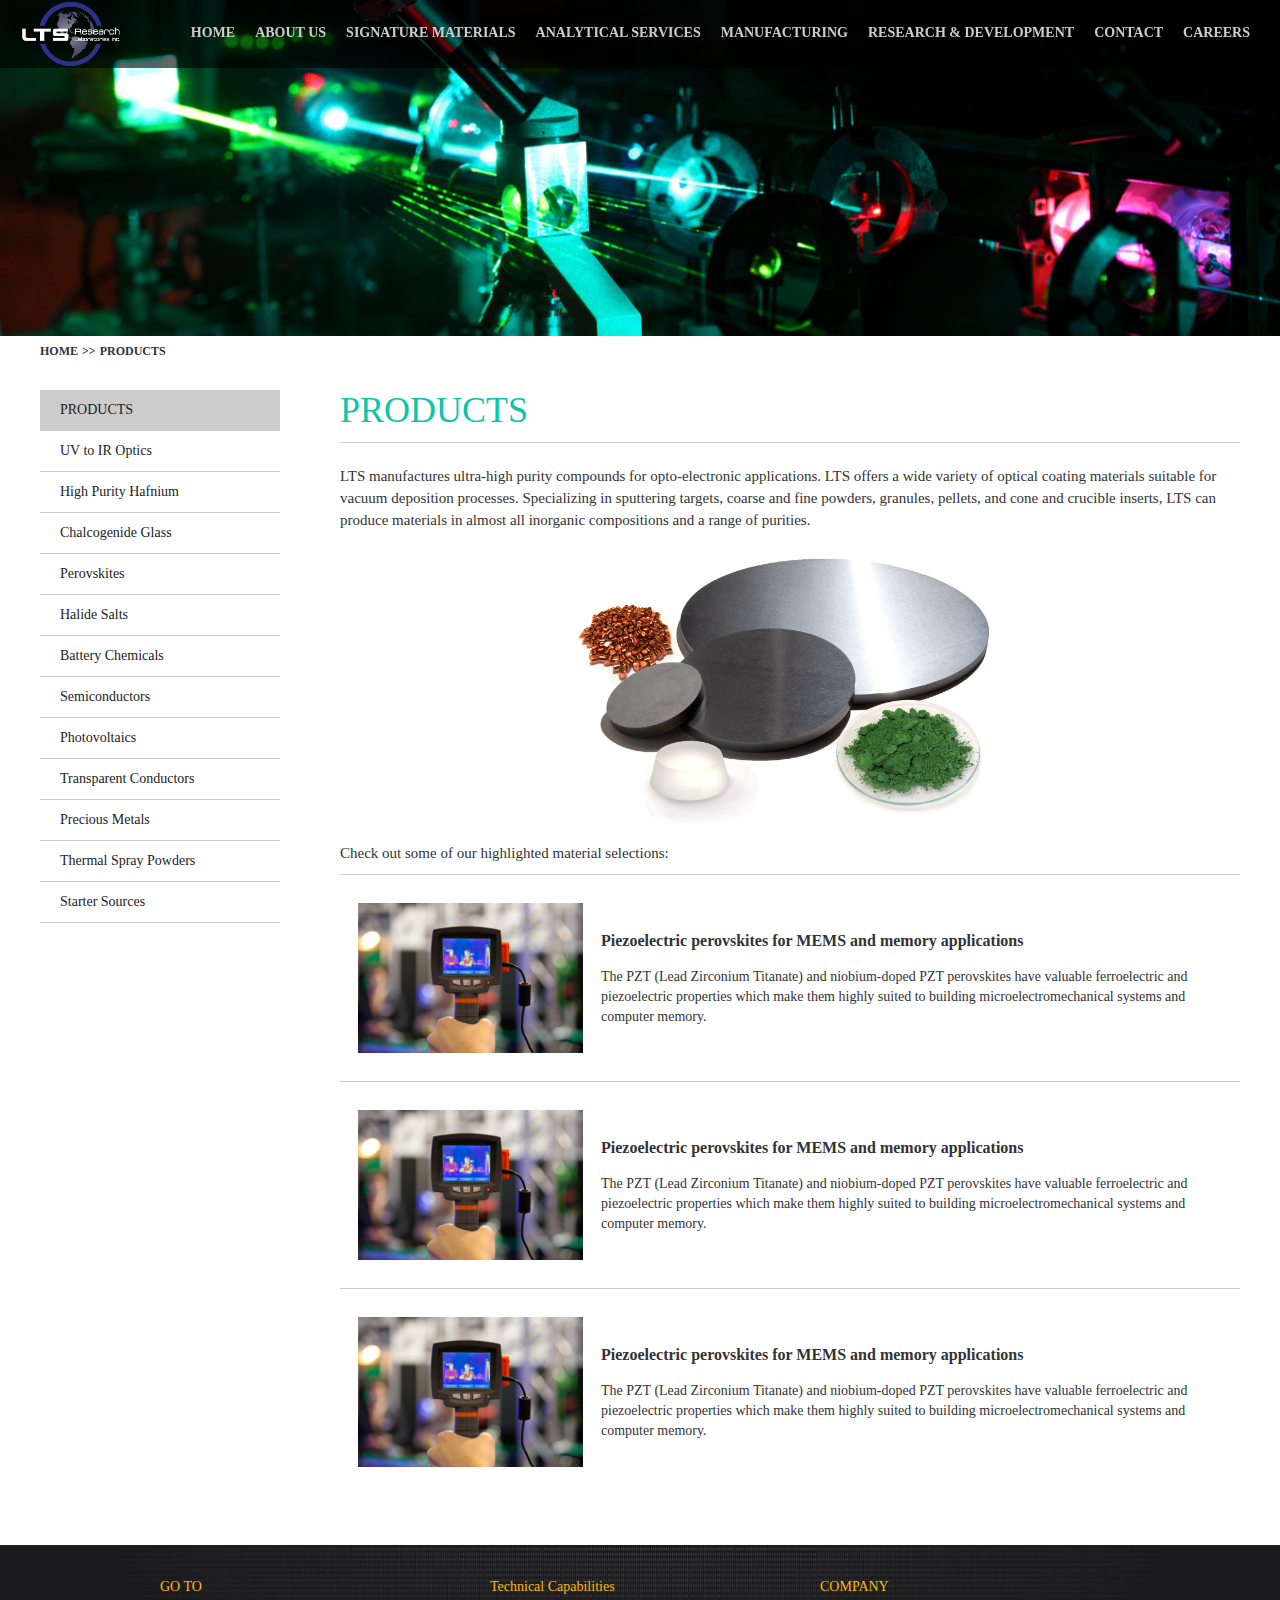
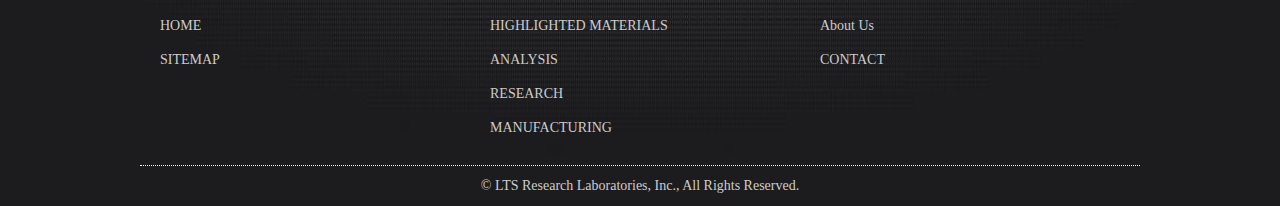
<file: signature_materials/index.html>
<!DOCTYPE html>
<html lang="en">
<head>
    <meta charset="UTF-8">
<meta name="viewport" content="width=device-width, initial-scale=1.0">
<meta http-equiv="X-UA-Compatible" content="ie=edge">
<title>Document</title>
<link rel="stylesheet" href=".././static/css/reset.css">
<link rel="stylesheet" href=".././static/css/common.css">
<script src="https://code.jquery.com/jquery-3.4.1.min.js" integrity="sha256-CSXorXvZcTkaix6Yvo6HppcZGetbYMGWSFlBw8HfCJo=" crossorigin="anonymous"></script>
<script src=".././commonJs.js"></script>
    <link rel="stylesheet" href=".././static/css/signature_materials.css">
</head>
<body>

    <div class="navBar">
    <a class="logo_wrap" href="">
        <img src=".././static/images/logo.png" alt="">
    </a>
    <ul class="nav_wrap">
        <li><a href="/mshow/home/">HOME</a></li>
        <li><a href="/mshow/aboutUs/">ABOUT US</a></li>
        <li>
            <span><a class="lon_nav" href="/mshow/signature_materials/">SIGNATURE MATERIALS</a></span>
            <ul class="sub_nav_wrap">
                <li><a href="/mshow/signature_materials/#0">PRODUCTS</a></li>
                <li><a href="/mshow/signature_materials/#1">UV TO IR OPTICS</a></li>
                <li><a href="/mshow/signature_materials/#2">HIGH PURITY HAFNIUM</a></li>
                <li><a href="/mshow/signature_materials/#3">CHALCOGENIDE GLASS</a></li>
                <li><a href="/mshow/signature_materials/#4">PEROVSKITES</a></li>
                <li><a href="/mshow/signature_materials/#5">HALIDE SALTS</a></li>
                <li><a href="/mshow/signature_materials/#6">BATTERY CHEMICALS</a></li>
                <li><a href="/mshow/signature_materials/#7">SEMICONDUCTORS</a></li>
                <li><a href="/mshow/signature_materials/#8">PHOTOVOLTAICS</a></li>
                <li><a href="/mshow/signature_materials/#9">TRANSPARENT CONDUCTORS</a></li>
                <li><a href="/mshow/signature_materials/#10">PRECIOUS METALS</a></li>
                <li><a href="/mshow/signature_materials/#11">THERMAL SPRAY POWDERS</a></li>
                <li><a href="/mshow/signature_materials/#12">STARTER SOURCES</a></li>
            </ul>
        </li>
        <li><a class="lon_nav" href="/mshow/analyticalServices/">ANALYTICAL SERVICES</a></li>
        <li>
            <span><a href="/mshow/manufacturing/">MANUFACTURING</a></span>
            <ul class="sub_nav_wrap">
                <li><a href="/mshow/manufacturing/#0">MANUFACTURING</a></li>
                <li><a href="/mshow/manufacturing/#1">SAMPLE GEOMETRY</a></li>
                <li><a href="/mshow/manufacturing/#2">PRODUCTION PROCESSES</a></li>
                <li><a href="/mshow/manufacturing/#3">BACKING PLATES</a></li>
                <li><a href="/mshow/manufacturing/#4">BONDING SERVICE</a></li>
                <li><a href="/mshow/manufacturing/#5">SPUTTERING SYSTEMS (LVS)</a></li>
            </ul>
        </li>
        <li><a class="lon_nav" href="/mshow/research_development/">RESEARCH & DEVELOPMENT</a></li>
        <li>
            <span><a href="/mshow/contact/">CONTACT</a></span>
            <ul class="sub_nav_wrap">
                <li><a href="/mshow/contact/#0">CONTACT/REQUESTS</a></li>
                <li><a href="/mshow/contact/#1">DOCUMENTS</a></li>
                <li><a href="/mshow/contact/#2">UPDATES</a></li>
            </ul>
        </li>
        <li><a href="/mshow/career/">CAREERS</a></li>
    </ul>
</div>
    
    <div class="content_products">
        <img class="page_header_img" src=".././static/images/lasers.jpg" alt="">
        <div class="min_nav">
            <a href="/mshow/home/">HOME</a>
            <span>>></span>
            <a href="">PRODUCTS</a>
        </div>

        <div class="page_tab">
            <ul class="page_tab_nav">
                <li class='active'>PRODUCTS</li>
                <li>UV to IR Optics</li>
                <li>High Purity Hafnium</li>
                <li>Chalcogenide Glass</li>
                <li>Perovskites</li>
                <li>Halide Salts</li>
                <li>Battery Chemicals</li>
                <li>Semiconductors</li>
                <li>Photovoltaics</li>
                <li>Transparent Conductors</li>
                <li>Precious Metals</li>
                <li>Thermal Spray Powders</li>
                <li>Starter Sources</li>
            </ul>
            <ul class="page_tab_content">
                <li class="active">
                    <h2>PRODUCTS</h2>
                    <p>
                        LTS manufactures ultra-high purity compounds for opto-electronic applications. LTS offers a wide variety of optical
                        coating materials suitable for vacuum deposition processes. Specializing in sputtering targets, coarse and fine powders,
                        granules, pellets, and cone and crucible inserts, LTS can produce materials in almost all inorganic compositions and a
                        range of purities.
                    </p>
                    <img class="product_img" src=".././static/images/products.jpg" alt="">
                    <p>
                        Check out some of our highlighted material selections:
                    </p>
                    <div class="product_item">
                        <img src=".././static/images/thermal_imaging.jpg" alt="">
                        <a href="">
                            <span>
                                Piezoelectric perovskites for MEMS and memory applications
                            </span>
                            <span>
                                The PZT (Lead Zirconium Titanate) and niobium-doped PZT perovskites have valuable ferroelectric and piezoelectric
                                properties which make them highly suited to building microelectromechanical systems and computer memory.
                            </span>
                        </a>
     
                    </div>
                    <div class="product_item">
                        <img src=".././static/images/thermal_imaging.jpg" alt="">
                        <a href="">
                            <span>
                                Piezoelectric perovskites for MEMS and memory applications
                            </span>
                            <span>
                                The PZT (Lead Zirconium Titanate) and niobium-doped PZT perovskites have valuable ferroelectric and
                                piezoelectric
                                properties which make them highly suited to building microelectromechanical systems and computer memory.
                            </span>
                        </a>
                    
                    </div>
                    <div class="product_item">
                        <img src=".././static/images/thermal_imaging.jpg" alt="">
                        <a href="">
                            <span>
                                Piezoelectric perovskites for MEMS and memory applications
                            </span>
                            <span>
                                The PZT (Lead Zirconium Titanate) and niobium-doped PZT perovskites have valuable ferroelectric and
                                piezoelectric
                                properties which make them highly suited to building microelectromechanical systems and computer memory.
                            </span>
                        </a>
                    
                    </div>
                </li>
                <li>
                    <h2>DFM FLUORIDES</h2>
                    <p>
                        Since 1992, LTS has been producing mil-spec compliant fluoride materials using the Direct Fluorination Method (DFM). LTS
                        produces the highest quality fluorides available in the industry: Our novel DFM process allows for the production of
                        extremely pure compounds with superior deposition properties.
                    </p> 
                    <p>
                        Fluoride compounds produced via hydrofluoric acid (HF) reactions have impurities in the precipitated compound which are
                        not easy to purify out.
                    </p>
                    <p>
                        The Direct Fluoridation Method (DFM) is a specialized process defined by a high temperature plasma phase reaction of two
                        or three components to increase the purity, viscosity, and consistency of the material. Then, secondary melting in
                        fluorine gas atmosphere compensates for fluorine stoichiometry deficiencies.
                    </p>
                    <p>
                        The process is costly, cumbersome, and occasionally non-deployable in the cases of scandium fluoride (ScF3), aluminum
                        fluoride (AlF3), cryolite (Na3AlF6), and a few other Rare Earth solutions of fluorides. LTS employs the DFM process in
                        its production of ultra-high purity fluorides such as LaF3, GdF3, NdF3, LiScF4, CaF2, and MgF2 production for DUV-NIR
                        applications, as well as YbF3, YF3, BaF2, CeF3, and our thorium fluoride (ThF4)replacement chemicals, solid solutions of
                        YBC fluorides for IR applications.
                    </p>
                    <p>
                        The process effectively removes contaminants as well as trapped gases. The result is a significantly purer material that
                        undergoes faster, cleaner deposition and ultimately provides a better optical coating.
                    </p>

                    <div class="fluorides_item">
                        <h3>SPECIALIZED YBC MATERIALS</h3>
                        <img class="right" src=".././static/images/fluorides_01.jpg" alt="">
                        <p>
                            YBC DFM is a highly preferred category of low-index materials transparent from the NIR to IR regions of the spectrum.
                            YBC DFM materials are recommended for multilayer coatings in AR applications in the 2,000-12,000 nm region, including
                            AR, bandpass, and dichroic filters. They are also suitable for laser coating applications.
                        </p>
                        <p class="list_p">
                            YBC-375: The stoichiometry of this material has been optimized for easy deposition onto Ge and ZnSe substrates, making
                            YBC-375 highly suitable for All IR and CO2 laser component applications.
                        </p>
                        <p class="list_p">
                            YBC-905: The stoichiometry of this material has been optimized to form a superior durable coating onto the substrates
                            used in the CO2 laser applications; however, a high quality deposition is more difficult to achieve than with YBC-375.
                            In addition, YBC-905 cannot be used in high humidity environments or applications around the 3.8 and 5.6 micron range as
                            it has absorption bands in that region of the spectrum.
                        </p>
                        <p class="list_p">
                            YBC-907: The stoichiometry of this material has been optimized for extremely low absorption in NIR/IR applications. It
                            is mildly toxic but outperforms radioactive thorium fluoride, making YBC-907 the superior material for use in CO2 laser
                            component films.
                        </p>
                        <p class="center_p">Non-radioactive Thorium Fluoride IR-coating replacement</p>
                        <a class="more_data" href="">View optical and deposition data.</a>
                    </div>
                    <div class="fluorides_item">
                        <h3>OTHER FLUORIDES</h3>
                        <img class="right" src=".././static/images/fluorides_02.jpg" alt="">
                        <p>UV/DUV Fluorides: </p>
                        <p class="list_p">Lanthanum Fluoride LaF3</p>
                        <p class="list_p">Neodymium Fluoride NdF3</p>
                        <p class="list_p">Gadolinium Fluoride GdF3</p>
                        <p class="list_p">Aluminum Fluoride AlF3</p>
                        <p class="list_p">Erbium Fluoride ErF3</p>
                        <p class="list_p">Cryolite Na3AlF6</p>

                        <p>Mid-index Fluoride solutions: </p>
                        <p class="list_p">Scandium Fluoride ScF3</p>
                        <p class="list_p">Lithium Fluoride LiF</p>

                        <p>NIR/IR Fluorides: </p>
                        <p class="list_p">Yttrium Fluoride YF3</p>
                        <p class="list_p">Ytterbium Fluoride YbF3</p>
                        <p class="list_p">Dysprosium Fluoride DyF3</p>
                        <p class="list_p">Cerium Fluoride CeF3</p>
       
                        <p class="center_p">DFM grade fluoride materials for high quality and fast deposition in UV, mid-range, and IR thin film coatings.</p>
                        <a class="more_data" href="">View optical and deposition data.</a>
                    </div>
                    <div class="fluorides_item">
                        <h3>OXIDES</h3>
                        <img class="right" src=".././static/images/fluorides_03.jpg" alt="">
                        <p class="list_p">
                            Hafnium Oxide HfO2<br>
                            Usable Spectrum: 224 nm - 8 µm<br>
                            Index: 2.0 @ 500 nm 
                        </p>
                        <p class="list_p">
                            Scandium Oxide Sc2O3<br>
                            Usable Spectrum: 250 nm - 8 µm<br>
                            Index: 1.8 @ 500 nm
                        </p>
                        <p class="list_p">
                            Zirconium Oxide ZrO2<br>
                            Usable Spectrum: 230 nm - 7 µm<br>
                            Index: 2.0 @ 500 nm
                        </p>
                    </div>
                    <div class="fluorides_item">
                        <h3>SPECIALIZED YBC MATERIALS</h3>
                        <p>
                            Scandium oxide is a high laser damage threshold optical coating material for use in UV laser applications at 337 nm and
                            248 nm. It has a LDT of >6 J/cm2 as well a moderately high index of refraction of ~1.8 at 550 nm. It is durable and has
                            good adhesion promotion.
                        </p>
                        <p>
                            These properties make Sc2O3 a valuable antireflection / high-reflection and multilayer coatings material for ultraviolet
                            applications as well as visible and infrared.
                        </p>
                        <p>
                            Unfortunately, due to its ores’ rarity, scandium oxide is also very expensive.
                        </p>
                        <p>
                            For this reason, LTS has developed scandates with similar or better optical properties that are cheaper and more
                            accessible to the medium budget user. These are based on compounding scandium oxide with other rare earth oxides to form
                            ternary compounds with less than half the scandium content but equivalent optical properties, including higher density
                            and refractive index.
                        </p>
                        <p class="list_p">
                            YBC-375: The stoichiometry of this material has been optimized for easy deposition onto Ge and ZnSe substrates,
                            making
                            YBC-375 highly suitable for All IR and CO2 laser component applications.
                        </p>
                        <p class="list_p">
                            YBC-905: The stoichiometry of this material has been optimized to form a superior durable coating onto the
                            substrates
                            used in the CO2 laser applications; however, a high quality deposition is more difficult to achieve than with
                            YBC-375.
                            In addition, YBC-905 cannot be used in high humidity environments or applications around the 3.8 and 5.6 micron
                            range as
                            it has absorption bands in that region of the spectrum.
                        </p>
                        <p>
                            are Earth Scandates:
                        </p>
                        <p class="list_p">
                            Gadolinium Scandate GdScO3 
                        </p>
                        <p class="list_p">
                            Yttrium Scandate YScO3 
                        </p>
                        <p class="list_p">
                            Hafnium Scandate HfO2-Sc2O3 
                        </p>
                        <a class="more_data" href="">View optical and deposition data.</a>
                    </div>
                    
                </li>
                <li>
                    <h2>HIGH PURITY HAFNIUM</h2>
                    <div class="hafnium_item">
                        <h3>HAFNIUM METAL</h3>
                        <img class="right" src=".././static/images/hafnium.jpg" alt="">
                        <p>
                            Hafnium is a lustrous, silvery, ductile metal that resists corrosion by forming a tough, impermeable, oxide film on its
                            surface; it is unaffected by alkalis and acids, with the exception of hydrofluoric acid (HF). Hafnium exists in nature
                            in all minerals containing zirconium, but because of their similar properties, hafnium and zirconium are not easily
                            separated. The removal of hafnium begins with a liquid-liquid extraction process where one of the end products is
                            hafnium chloride. Pure hafnium metal is finally evolved when the hafnium chloride is reacted with a tetrahalide material
                            and magnesium at 1,100°C.                          
                        </p>
                        <p>
                            Hafnium is an excellent material for neutron absorption in control rods used in nuclear power plants; it is also used in
                            the recrystallization of tungsten filaments.
                        </p>
                        <p>
                            LTS offers high purity hafnium metal in a wide variety of sputtering target geometries and evaporation forms including
                            powder, pellets, and pieces. These materials are fabricated with electron beam melting - the hafnium metal is melted
                            layer by layer with an electron beam under a high vacuum. The employment of this technique allows for the manufacture of
                            hafnium products with exceptionally low quantities of intrinsic gases, a property highly sought after in the industry.

                        </p>
                        <a class="more_data" href="">View the standalone brochure.</a>
                    </div>
                    <div class="hafnium_item">
                        <h3>HAFNIUM METAL</h3>
                        <img class="right" src=".././static/images/hafnium.jpg" alt="">
                        <p>
                            Hafnium oxide, HfO2, is a high-index, low-absorption material used for coatings in the near-UV (below 230 nm) to IR
                            (8,000 nm) regions of the spectrum. Films of hafnium oxide are combined with layers of silicon dioxide to form
                            index-contrasting multilayer structures with high damage thresholds at 350 nm. The material is supplied in compact form
                            as tablets and powders with few metallic impurities.
                        </p>
                        <p>
                            HfO2 is used in UV laser multilayer coatings, IR mirror coatings, emitter wire coatings, achromatic beam splitting, and
                            protective, polarizing, and dielectric coatings from the UV to medium IR region of spectrum (200-8,000 nm).
                        </p>
                        <p>
                            Ultra high purity HfO2, introduced by LTS, possesses unique characteristics: HfO2 (produced via LPF) shows absorption
                            below 224 nm and has a high packing density. Compared to other commercially available hafnium oxide products, our
                            hafnium oxide also exhibited the highest Laser Damage Threshold (LDT), therefore making it more useful for excimer
                            lasers applications. Our HfO2 is also completely outgassed and requires ⅓ less time in preconditioning for deposition.
                            LTS also manufactures chemically reduced versions of hafnium oxide conical inserts in various sizes for Telemark and
                            Temescal liners; we also produce these materials in evaporant forms such as pellets, pieces, and discs.      
                        </p>
                        <a class="more_data" href="">View the standalone brochure.</a>
                    </div>
                </li>
                <li>
                    <h2>CHALCOGENIDE GLASSES</h2>

                    <p>
                        Semiconducting chalcogenide glasses, first produced in the late 1950’s, are normally classified as large covalently
                        bonded network solids that act as a single molecular complex. They exhibit some unique optical and electrical
                        properties.
                    </p>
                    <p>
                        These properties make them promising candidates for modern technological applications. Specifically, ultrafast
                        broad-band response times, tunable third order nonlinear refractive indices, and optical band gap energy make these
                        materials useful for IR detectors, lenses, optical fibers, and photonic integrated circuits.
                    </p>
                    <p>
                        Chalcogenide glasses undergo thermally driven phase transitions, also giving them widespread use in rewritable CD and
                        DVD memory technologies. In addition to current storage technology, they are also used in emergent Phase-change Random
                        Access Memory (PRAM) development. An electric current pulse supplies the necessary heat to trigger the glassy-crystal
                        phase transformation from amorphous to crystalline. The read-out is performed by utilizing the relatively big
                        differences in electrical resistance of the two phases. The crystalline region may be transformed back to the glassy
                        state by a brief exposure to local heat followed by rapid cooling. These processes take only nanoseconds.
                    </p>
                    <p>
                        Semiconducting chalcogenide glasses are normally classified as large covalently bonded network solids that act as a
                        single molecular complex. The glass GexAsySe(1-x-y) is categorized into three groups. Groups 1 and 2 consist of
                        tetrahedral GeSe4 and pyramidal AsSe3 configurations, where the Se atoms can adequately bond to all of the Ge and As
                        atoms. Excess Se atoms form (Se-Se)n chains where n2 and 2 in groups 1 and 2, respectively. Group 3 glasses have Se
                            vacancies that are balanced by the formation of "defect" Ge-Ge and As-As bonds. 
                    </p>

                </li>
                <li>
                    <h2>PEROVSKITES</h2>
                    <p>
                        Perovskites may be structured in layers, with the base ABO3 structure separated by thin sheets of intrusive materials.
                        Ruddlesden-Popper (RP) phase has general formula An-1A’2BnX3n+1, where A and A’ represent alkali, alkaline earth, or
                        rare earth metal, while B refers to transition metal. Aurivillius phase consist of n perovskite-like layers
                        (An-1BnO3n+1)2- sandwiched between bismuth-oxygen sheets (Bi2O2)2+.
                    </p>
                    <div class="pic_wrap">
                        <img src=".././static/images/phase_chart.png" />
                        <img src=".././static/images/proper_phases_chart.png" />
                        <p>
                            Pictorial view of Ruddlesden-Popper phases (Left). Aurivillius phase, Bi2SrTa2O9, (Right)
                        </p>
                    </div>
                    
                    <div class="perovskites_item">
                        <h4>Classification</h4>
                        <p>
                            Perovskite materials exhibit many interesting and intriguing properties from both the theoretical and the
                            application point of view. Based on the properties we shall tentatively group perovskites into the following three
                            groups:
                        </p>

                        <p class="list_p">
                        Superconducting perovskites
                        </p>
                        <p class="list_p">
                        Colossal magnetoresistance perovskites
                        </p>
                        <p class="list_p">
                        Piezoelectric & ferroelectric perovskites
                        </p>
                    </div>
                    <div class="perovskites_item">
                        <h4>Applications</h4>
                        <p>
                            In the broad sense, the perovskites are often called, "Functional Materials", due to the interplay of structural,
                            magnetic and transport properties. Superconductivity, colossal magnetoresistance, and ferroelectricity are discussed in
                            Sects II, III, and IV, respectively. Here we shall list most common applications for other perovskites:
                        </p>

                        <p class="list_p">
                            Thermopower generation;
                        </p>
                        <p class="list_p">
                            Ion conductors in fuel cells/sensors;
                        </p>
                        <p class="list_p">
                            Catalytic materials (for instance, Co-based perovskite material is as a replacement for Pt in
                            catalytic converters in diesel vehicles);
                        </p>
                        <p class="list_p">
                            Photovoltanics. Synthetic perovskites have been identified as possible inexpensive base
                            materials for high-efficiency commercial photovoltaics.
                        </p>
                    </div>
                    
                    <div class="divding_title">
                        SUPERCONDUCTING PEROVSKITES
                    </div>

                     <div class="perovskites_item">
                        <p>
                            Ordinary metallic superconductors (Hg,Nb,Nb3Sn) usually have a transition temperatures (temperatures below which they
                            superconduct) below 30 K (−243.2 °C). In 1986 a high temperature (high TC) superconductivity was discovered in Cu-based
                            ceramic materials. 
                        </p>
                        <h4>LTS offers the following superconducting ceramics:</h4>
                        <p class="list_p">
                            Thallium barium calcium copper oxide (TlBa2Can-1CunO2n+3)
                        </p>
                        <p class="list_p">
                            Bismuth strontium calcium copper oxide (Bi2Sr2Can−1CunO4+2n+x, where n = 1, 2 and 3)
                        </p>
                        <p class="list_p">
                            Yttrium barium copper oxide (YBa2Cu3O7-y,) (Re1-xAxCuO4, where R=La, Nd, Pr,
                                A=Ba, Sr) (MgCNi3) (Ba1-xKxBiO3+δ)
                        </p>
                        <p class="list_p">
                            Photovoltanics. Synthetic perovskites have been identified as possible inexpensive base
                            materials for high-efficiency commercial photovoltaics.
                        </p>
                    </div>

                    <div class="divding_title">
                        COLOSSAL MAGNETORESISTANCE PEROVSKITES
                    </div>

                     <div class="perovskites_item">                        
                        <p>
                            More than 40 years after their discovery the La1-xCaxMnO3 perovskites have attracted renewed interest, especially due to
                            their interesting electronic, magnetic, and structural properties as well as for their potential technological
                            applications. The term "colossal magnetoresistance" (CMR) was introduced recently to describe the large temperature and
                            magnetic field dependences of the resistivity in La1-xAxMnO3-δ (A=Ca,Sr,Ba) perovskites. 
                        </p>
                        <h4>LTS offers the following CMR ceramics:</h4>
                        <p class="list_p">
                            Lanthanum calcium manganese oxide or in general, (Re1−xCaxMnO3+δ with Re=Y, La, Ce, Pr, etc. and 0 ≤ x ≤ 1, -0.1 ≤ δ ≤
                            0.1)
                        </p>
                        <p class="list_p">
                            Lanthanum strontium manganese oxide (La1-xSrxMnO3+δ with 0 ≤ x ≤ 1)
                        </p>
                        <p class="list_p">
                            Lanthanum barium manganese oxide (La1−xBaxMnO3+δ, with 0 ≤ x ≤ 1)
                        </p>
                    </div>

                    <div class="divding_title">
                        PIEZOELECTRIC & FERROELECTRIC PEROVSKITES
                    </div>

                     <div class="perovskites_item">
                         
                        <p>
                            Of the thirty-two crystal classes twenty exhibit piezoelectricity (single crystal which don’t have a center of
                            symmetry). Ten of these represent the polar crystal classes, which show a spontaneous polarization without mechanical
                            stress due to a non-vanishing electric dipole moment associated with their unit cell. Those are pyroelectric. If the
                            dipole moment can be reversed by the application of an electric field, the material is said to be ferroelectric (FE).
                        </p>
                        <p>
                            Ceramic powders with randomly oriented grains must be ferroelectric to exhibit
                            piezoelectricity.
                        </p>

                        <h4>Applications</h4>
                         <p class="list_p">
                            High voltage and power sources (piezo-based ignition systems, piezoelectric transformer)
                        </p>
                        <p class="list_p">
                            Sensors (microphones, sonars, strain/tilt sensing, microbalances)
                        </p>
                         <p class="list_p">
                            Actuators (piezoelectric motors, acousto-optic modulators, focused ultrasound delivery)
                        </p>
                         <p class="list_p">
                            Vibration dampers
                        </p>
                        <p class="list_p">
                            Frequency standards (quartz clocks, frequency multipliers)
                            Hybrid cells (photovoltaic - piezoelectric, CMRs and HTSCs junctions with FE barrier)
                        </p>

                        <h4>LTS offers the following piezoceramics:</h4>
                        <p class="list_p">
                            Barium titanate (BaTiO3)
                        </p>
                        <p class="list_p">
                            Lead zirconate titanate (PbZrxTi1−xO3, 0 ≤ x ≤ 1)
                        </p>
                        <p class="list_p">
                            Potassium niobate (KNbO3)
                        </p>
                        <p class="list_p">
                            Lithium niobate (LiNbO3)
                        </p>
                        <p class="list_p">
                            Bismuth titanate (Bi4Ti3O12)
                        </p>
                        <p class="list_p">
                            Bismuth ferrite (BiFeO3)
                        </p>
                     </p>
                </li>
                <li>
                    <h2>HIGH PURITY HALIDES</h2>
                    <div class="halides_item">
                        <h4>Applications</h4>
                        <img class="right" src=".././static/images/IMG_4403_1.jpeg" />
                        <p>
                            These iodides, bromides, and chlorides are used as chemical reagents and as catalysts in
                            chemical reactions. Many are
                            also used in photographic (and x-ray) films and optical polarizing films for LCD displays.
                        </p>
                        <p>
                            They may be used as disinfectants and biocides for water and agriculture and for flame
                            retardation. Our high purity
                            material is suitable for use in MBE deposition systems.
                        </p>
                        <p>
                            Fluorides are not included here. For more on our line of fluoride products, see here.
                        </p>
                    </div>
                    <div class="halides_item">
                        <h4>Form</h4>
                        <img class="right" src=".././static/images/IMG_4386_1.jpeg" />
                        <p>
                            Lithium Complex Oxides
                            All of our high purity halide salts are available in ultra-dry form and are packed in glass ampoules
                            under argon gas to prevent hydration.
                        </p>
                        <p>
                            They are typically in the form of fine beads about -10 mesh particle size. The minimum ampoule size
                            is 25 or 50 grams.
                        </p>
                    </div>
                    <div class="halides_item">
                        <h4>Listing</h4>
                        <div class="rect_list_wrap">
                            <p class="list_p">
                                Chlorides
                            </p>
                            <ul>
                                <li>
                                    SmCl3
                                </li>
                                <li>
                                    FeCl2
                                </li>
                                <li>
                                    CrCl2
                                </li>
                                <li>
                                    and many more...
                                </li>
                            </ul>
                        </div>
                        <div class="rect_list_wrap">
                            <p class="list_p">
                                Chlorides
                            </p>
                            <ul>
                                <li>
                                    AlBr3
                                </li>
                                <li>
                                    KBr
                                </li>
                                <li>
                                    ZrBr2
                                </li>
                                <li>
                                    and many more...
                                </li>
                            </ul>
                        </div>
                        <div class="rect_list_wrap">
                            <p class="list_p">
                                Chlorides
                            </p>
                            <ul>
                                <li>
                                    LiI
                                </li>
                                <li>
                                    InI3
                                </li>
                                <li>
                                    YbI2
                                </li>
                                <li>
                                    and many more...
                                </li>
                            </ul>
                        </div>
                    </div>
                    <a class="more_data" href="">View the standalone brochure.</a>
                </li>
                <li>
                    <h2>BATTERY CHEMICALS</h2>
                    <p>
                        As the world moves increasingly toward electricity based fuel, one important aspect is storage of that energy. Solar
                        cells can only generate power during daylight hours and electric cars need to bring the electricity with them. The need
                        for high performance batteries is higher than ever.
                    </p>
                    <p>
                        Lithium ion batteries satisfy these needs and LTS supplies Lithium XYZ Oxide cathode materials in coin cells as well as
                        our typical targets, powders, and shapeless pieces.
                    </p>
                    <p>
                        When evaluating battery materials, the factors of importance are Energy Density: the amount of energy stored per unit
                        weight or sometimes per volume. Specific Power: the speed you can deliver that energy. Lifespan: how many
                        charge-discharge cycles can the battery sustain before chemical changes render it too weak to function. Cost: self
                        explanatory. We should also consider Safety since lithium has a tendency to cause fires, Durability against high and low
                        temperatures and time, and Charge Rate.
                    </p>
                    <p>
                        Along with custom formulations and R&D projects, we offer:
                    </p>
                    <img class="right" src=".././static/images/lithium_products.jpg" alt="">
                    <p class="list_p">
                        LiCoO2
                        high energy density, low power
                    </p>
                    <p class="list_p">
                        LiMn2O4
                        high power, low energy density
                    </p>
                    <p class="list_p">
                        LiNiO2
                        high energy density, low stability
                    </p>
                    <p class="list_p">
                        Li(Ni,Mn,Co)O2
                        combines the properties of the above three for good energy density, power, and stability
                    </p>
                    <p class="list_p">
                        Li(Ni,Co,Al)O2
                        similar to above, more costly and safety concerns
                    </p>
                    <p class="list_p">
                        LiFePO4
                        long lifespan, consistent discharge, safe, low energy density
                    </p>
                    <p class="list_p">
                        Li4Ti5O4
                        safe, long lifespan and temperature range, low energy density and costly.
                    </p>
                    <p class="list_p">
                        C (Graphite)
                        typically used as the anode to any of the above (or cathode to Li4Ti5O4).
                    </p>
                    <a class="more_data" href=""></a>
                    <img class="middle_img" src=".././static/images/requirements.png" alt="">
                    <p>
                        Electric vehicle power requirements. EV - electic vehicle, HEV - hybrid, PHEV - plug-in hybrid,
                        Combustion engines provide about 2500 Wh/kg. - Doeff, Marca M (2011) Batteries: Overview of
                        Battery Cathodes.
                    </p>
                </li>
                <li>
                    <h2>SEMICONDUCTORS</h2>
                    <img class="middle_img" src=".././static/images/chip_150818315_edit.jpg" />
                    <p>
                        LTS Research Labs is a specialist in the manufacture of semiconductor grade chemicals for flat panel displays and MEMS
                        applications. We manufacture an entire series of Sulfides, Arsenides, Selenides, Germanides, and other intermetallics
                        for MEMS/semiconductor applications.
                    </p>
                    <p>
                        LTS has production facilities for the purification of semiconductor materials. Our 3-500 L vacuum induction furnaces
                        enable us to produce compounds in the form of evaporation pieces and sputtering targets for thermal spray applications.
                    </p>
                    <img class="right" src=".././static/images/Semiconductor.jpg" />
                    <div class="rect_list_wrap">
                        <p class="list_p">
                            Carbides
                        </p>
                        <ul>
                            <li>
                                Chromium Carbide
                            </li>
                            <li>
                                Chromium Carbide with transition metal blend (CoCrAlY)
                            </li>
                            <li>
                                Titanium Carbide
                            </li>
                            <li>
                                Tungsten Carbide
                            </li>
                        </ul>
                        <p class="list_p">
                            Ceramics
                        </p>
                        <ul>
                            <li>
                                Aluminum Oxide
                            </li>
                            <li>
                                Chromium Oxide
                            </li>
                            <li>
                                Titanium Oxide
                            </li>
                            <li>
                                Yttrium Oxide
                            </li>
                            <li>
                                Alumina Titania
                            </li>
                            <li>
                                Yttria Stabilized Zirconia (YSZ)
                            </li>
                        </ul>

                        <p class="list_p">
                            Metals
                        </p>
                        <ul>
                            <li>
                                Aluminum
                            </li>
                            <li>
                                Cobalt
                            </li>
                            <li>
                                Copper
                            </li>
                            <li>
                                Molybdenum
                            </li>
                            <li>
                                Nickel
                            </li>
                            <li>
                                Silver
                            </li>
                            <li>
                                Titanium
                            </li>
                            <li>
                                Zinc
                            </li>
                        </ul>
                        <p class="list_p">
                            Alloys
                        </p>
                        <ul>
                            <li>
                                Aluminum Silicon
                            </li>
                            <li>
                                Copper Gallium
                            </li>
                            <li>
                                Nickel Aluminum
                            </li>
                            <li>
                                Nickel Chromium
                            </li>
                            <li>
                                Nickel Chromium Iron
                            </li>
                            <li>
                                Nickal Vanadium
                            </li>
                            <li>
                                CoNiCrAlY
                            </li>
                            <li>
                                Tantalum Aluminum Vanadium
                            </li>
                        </ul>
                    </div>
                    <a class="more_data" href="">View the standalone brochure.</a>
                </li>
                <li>
                    <h2>PHOTOVOLTAIC THIN FILMS</h2>
                    <p>
                        The advent of photovoltaic technologies allows for direct conversion of solar energy to electricity. With the rise of
                        renewable energy technologies, photovoltaic systems are one of the solutions to meet the rising demand for energy.
                    </p>
                    <p>
                        Currently, amorphous and crystalline silicon wafers are the most extensively used solar cell systems. However, novel
                        thin film technologies are being developed to replace existing silicon systems.
                    </p>
                    <p>
                        In thin-film solar cells, layers of semiconducting materials are applied to a solid substrate. When compared to silicon
                        wafers, these thin films require less material, and therefore substantially diminish production costs.
                    </p>
                    <p>
                        LTS Research Laboratories, Inc. is on the cutting edge of the manufacture of photovoltaic chemical in custom
                        specifications.
                    </p>
                    <p>
                        Through strict adherence to client requirements - size, shape, and composition - LTS is able to produce photovoltaic
                        materials to exactly fit consumer needs.
                    </p>
                    <img class="right" src=".././static/images/gold-germanium_and_rods.jpg" />
                    <p class="list_p">
                        Indium Tin Oxide (ITO)
                    </p>
                    <p class="list_p">
                        Indium Zinc Oxide (IZO)
                    </p>
                    <p class="list_p">
                        Aluminum Zinc Oxide (AZO)
                    </p>
                    <p class="list_p">
                        Indium Tin Zirconium Oxide (ITZO)
                    </p>
                    <p class="list_p">
                        Indium Tin Oxide (ITO)
                    </p>
                    <p class="list_p">
                        Indium Zinc Oxide (IZO)
                    </p>
                    <p class="list_p">
                        Aluminum Zinc Oxide (AZO)
                    </p>
                    <p class="list_p">
                        Indium Tin Zirconium Oxide (ITZO)
                    </p>
                </li>
                <li>
                    <h2>TRANSPARENT CONDUCTIVE OXIDES</h2>
                    <p>
                        Transparent conductive oxides (TCO's) are electrically conductive materials with a low
                        absorption of electromagnetic waves within the visible region of the spectrum. They are used in
                        a variety of applications such as flat panel displays, thin film solar cells, light emitting
                        diodes (LEDs), opto-electrical interfaces, touch screens, and automobile window de-icers and
                        de-foggers. Indium Tin Oxide (ITO) is the most widely used transparent conductive oxide
                        material; it has exceptional properties such as low resistivity (~10-4 Ω-cm) and high
                        transparency in the visible spectrum. However, ITO is an expensive material. For this reason,
                        Aluminum-doped Zinc Oxide (AZO) and Indium-doped Cadmium Oxide have been utilized as alternative
                        materials.
                    </p>
                    <p>
                        LTS Research Laboratories, Inc. is a pioneer in the development of standard and custom TCO's for
                        the photovoltaic industries. Since 2006, LTS participated in R&D projects for newer kinds of TCO
                        materials such as IGZO, ZTO, GZO, and GTO. The materials IGZO and IGO are now widely accepted
                        throughout the thin film industry.
                    </p>
                    <img class="right" src=".././static/images/gold-germanium_and_rods.jpg" />
                    <p class="list_p">
                        Indium Tin Oxide (ITO)
                    </p>
                    <p class="list_p">
                        Indium Zinc Oxide (IZO)
                    </p>
                    <p class="list_p">
                        Aluminum Zinc Oxide (AZO)
                    </p>
                    <p class="list_p">
                        Indium Tin Zirconium Oxide (ITZO)
                    </p>
                    <p class="list_p">
                        Indium Tin Oxide (ITO)
                    </p>
                    <p class="list_p">
                        Indium Zinc Oxide (IZO)
                    </p>
                    <p class="list_p">
                        Aluminum Zinc Oxide (AZO)
                    </p>
                    <p class="list_p">
                        Indium Tin Zirconium Oxide (ITZO)
                    </p>
                </li>
                <li>
                    <h2>PRECIOUS METALS</h2>
                    <p>
                        LTS produces an array of precious metal alloys containing platinum, silver, ruthenium, gold,
                        palladium, etc., prized in industry as coatings for their high chemical resistance, electrical
                        conductivity, and catalytic potential. Using e-beam melting, we can make very small packages of
                        1 gram to 25 grams or larger pieces. Call us for a quote.
                    </p>
                    <p>
                        Product list of precious metal alloys:
                    </p>
                    <img class="right" src=".././static/images/gold-germanium_and_rods.jpg" />
                    <div class="rect_list_wrap">
                        <p class="list_p">
                            Carbides
                        </p>
                        <ul>
                            <li>
                                Chromium Carbide
                            </li>
                            <li>
                                Chromium Carbide with transition metal blend (CoCrAlY)
                            </li>
                            <li>
                                Titanium Carbide
                            </li>
                            <li>
                                Tungsten Carbide
                            </li>
                        </ul>
                        <p class="list_p">
                            Ceramics
                        </p>
                        <ul>
                            <li>
                                Aluminum Oxide
                            </li>
                            <li>
                                Chromium Oxide
                            </li>
                            <li>
                                Titanium Oxide
                            </li>
                            <li>
                                Yttrium Oxide
                            </li>
                            <li>
                                Alumina Titania
                            </li>
                            <li>
                                Yttria Stabilized Zirconia (YSZ)
                            </li>
                        </ul>

                        <p class="list_p">
                            Metals
                        </p>
                        <ul>
                            <li>
                                Aluminum
                            </li>
                            <li>
                                Cobalt
                            </li>
                            <li>
                                Copper
                            </li>
                            <li>
                                Molybdenum
                            </li>
                            <li>
                                Nickel
                            </li>
                            <li>
                                Silver
                            </li>
                            <li>
                                Titanium
                            </li>
                            <li>
                                Zinc
                            </li>
                        </ul>
                        <p class="list_p">
                            Alloys
                        </p>
                        <ul>
                            <li>
                                Aluminum Silicon
                            </li>
                            <li>
                                Copper Gallium
                            </li>
                            <li>
                                Nickel Aluminum
                            </li>
                            <li>
                                Nickel Chromium
                            </li>
                            <li>
                                Nickel Chromium Iron
                            </li>
                            <li>
                                Nickal Vanadium
                            </li>
                            <li>
                                CoNiCrAlY
                            </li>
                            <li>
                                Tantalum Aluminum Vanadium
                            </li>
                        </ul>
                    </div>
                    <a class="more_data" href="">View the standalone brochure.</a>
                </li>
                <li>
                    <h2>THERMAL SPRAY POWDERS</h2>
                    <p>
                        Thermal spraying is an industrial coating process that consists of using a heat source (flame or otherwise) and a
                        coating material in powder or wire form, which is melted into tiny droplets and sprayed onto surfaces at high velocity.
                    </p>
                    <p>
                        Thermal spray coatings can be utilized to protect workpieces from severe corrosion, high temperatures, chemicals,
                        environmental abrasion, and other hazards.
                    </p>
                    <p>
                        They are also used to impart electrical insulation or conductivity, oxidation resistance, and a number of other
                        performance improvements.
                    </p>
                    <p>
                        LTS Research Laboratories, Inc. offers thermal spray coatings that can be engineered using metals, carbides, oxides, and
                        composites. The properties of these materials can be tailored to meet your required specifications.
                    </p>
                    <p>
                        Thermal Spray Powder chemicals:
                    </p>

                    <div class="rect_list_wrap">
                        <p class="list_p">
                            Carbides
                        </p>
                        <ul>
                            <li>
                                Chromium Carbide
                            </li>
                            <li>
                                Chromium Carbide with transition metal blend (CoCrAlY)
                            </li>
                            <li>
                               Titanium Carbide
                            </li>
                            <li>
                               Tungsten Carbide
                            </li>
                        </ul>
                        <p class="list_p">
                            Ceramics
                        </p>
                        <ul>
                            <li>
                                Aluminum Oxide
                            </li>
                            <li>
                                Chromium Oxide
                            </li>
                            <li>
                                Titanium Oxide
                            </li>
                            <li>
                                Yttrium Oxide
                            </li>
                            <li>
                                Alumina Titania
                            </li>
                            <li>
                                Yttria Stabilized Zirconia (YSZ)
                            </li>
                        </ul>

                        <p class="list_p">
                            Metals
                        </p>
                        <ul>
                            <li>
                                Aluminum
                            </li>
                            <li>
                                Cobalt
                            </li>
                            <li>
                                Copper
                            </li>
                            <li>
                                Molybdenum
                            </li>
                            <li>
                                Nickel
                            </li>
                            <li>
                                Silver
                            </li>
                            <li>
                                Titanium
                            </li>
                            <li>
                                Zinc 
                            </li>
                        </ul>
                        <p class="list_p">
                            Alloys
                        </p>
                        <ul>
                            <li>
                                Aluminum Silicon
                            </li>
                            <li>
                                Copper Gallium                
                            </li>
                            <li>
                                Nickel Aluminum
                            </li>
                            <li>
                                Nickel Chromium 
                            </li>
                            <li>
                                Nickel Chromium Iron    
                            </li>
                            <li>
                                Nickal Vanadium
                            </li>
                            <li>
                                CoNiCrAlY
                            </li>
                            <li>
                                Tantalum Aluminum Vanadium
                            </li>
                        </ul>
                    </div>
                </li>
                <li>
                    <h2>MELTED E-BEAM STARTER SOURCES</h2>
                    <img class="middle_img" src=".././static/images/starter_sources.jpg" alt="">
                    <p>
                        At LTS, we manufacture superior E-beam deposition cones for thin film application. We supply these starter sources in
                        metal, oxide, or fluoride formulations. Based on the customer request, we can manufacture insert liners in custom sizes
                        as well as standard sizes such as 13 cc, 15 cc, 20 cc, 25 cc, and 40 cc to fit your needs.
                    </p>
                    <a class="more_data" href="">View the standalone brochure.</a>
                </li>
            </ul>
        </div>
    </div>
    
     <div class="footer">
     <ul class="footer_container">
         <li>
             <h2>GO TO</h2>
             <p><a href="">HOME</a></p>
             <p><a href="">SITEMAP</a></p>
         </li>
         <li>
             <h2>Technical Capabilities</h2>
             <p><a href="">HIGHLIGHTED MATERIALS</a></p>
             <p><a href="">ANALYSIS</a></p>
             <p><a href="">RESEARCH</a></p>
             <p><a href="">MANUFACTURING</a></p>
         </li>
         <li>
             <h2>COMPANY</h2>
             <p><a href="">About Us</a></p>
             <p><a href="">CONTACT</a></p>
         </li>
     </ul>
     <p>© LTS Research Laboratories, Inc., All Rights Reserved.</p>
 </div>
</body>
</html>
</file>
<file: static/css/common.css>
body{
    overflow-x: hidden;
}
.navBar{
    width:100%;
    height:68px;
    background-color:rgba(0,0,0,0.6);
    position: fixed;
    top:0;
    left:0;
    z-index:9;
}
.logo_wrap{
    width:auto;
    height:100%;
    padding-left:20px;
    float:left;
}
.logo_wrap img{
    width:100%;
    height:100%;
}

.nav_wrap{
    width:auto;
    height: 100%;
    font-size: 0;
    padding-right:40px;
    float:right;
}
.nav_wrap>li{
    width: auto;
    height: 100%;
    display: inline-block;
    vertical-align: middle;
    padding:0 10px;
    position: relative;
}
.nav_wrap>li>span>a,
.nav_wrap>li>a{
    width: auto;
    height: auto;
    padding:26px 0 0 0;
    display: block;
    font-size: 16px;
    color:#ccc;
    font-weight: bold;
    text-decoration: none;
}

.nav_wrap li:hover{
    background: #000;
}
.sub_nav_wrap{
    width:240px;
    height: auto;
    background-color: #000;
    position: absolute;
    top:68px;
    left:0;
    display: none;
}
.sub_nav_wrap>li{
    width: 100%;
    height: 40px;
    display: block;
    border-bottom:1px dotted #fff;
    position: relative;
}

.sub_nav_wrap>li a{
    width: 100%;
    height: 100%;
    display: block;
    font-size: 14px;
    color:#ccc;
    font-weight: bold;
    text-decoration: none;
    line-height: 40px;
    text-align: center;
}

.sub_nav_wrap>li:hover{
    background: #fff;
}
.sub_nav_wrap>li:hover a{
    color: #000;
}
.nav_wrap>li:hover .sub_nav_wrap{
    display: block;

}




@media (max-width: 1366px) {
    .nav_wrap {
        padding-right: 20px;
    }
    .nav_wrap>li>span>a,
    .nav_wrap>li>a {
        font-size: 14px;
    }
}

@media (max-width: 1250px){
    .nav_wrap {
        padding-right: 20px;
    }
    .nav_wrap>li>span>a,
    .nav_wrap>li>a {
        font-size: 12px;
    }
    .nav_wrap .lon_nav {
        padding: 15px 0 0 0;
        line-height: 20px;
        width:90px;
        text-align: center;
    }
}

@media (max-width: 900px) {
    .nav_wrap {
        padding-right: 10px;
    }
    .nav_wrap>li {
        padding: 0 5px;
    }
    .nav_wrap>li>span>a,
    .nav_wrap>li>a {
        font-size: 12px;
    }
    .nav_wrap .lon_nav {
        padding: 15px 0 0 0;
        line-height: 20px;
        width: 90px;
        text-align: center;
    }
}

@media (max-width: 800px) {
/* 移动端 */
}


.footer{
    width: 100%;
    height:auto;
    background: url(.././images/footermod-bg.jpg) repeat-y center center;   
    background-size: 100% 100%;
}
.footer_container{
    width:1000px;
    margin:0 auto;
    font-size: 0;
    padding: 20px 0;
    border-bottom:1px dotted #fff;
}
.footer_container li {
    display: inline-block;
    vertical-align: top;
    margin:0 20px;
    width: 290px;
}
.footer_container li h2{
    color:#FCB712;
    font-size: 14px;
    padding: 15px 0;
}
.footer_container li p{
    width:auto;
    height:auto;
    padding: 10px 0;
}
.footer_container li a{
    color:#ccc;
    font-size: 14px;
    text-decoration: none;
}
.footer_container li a:hover {
    color:#FCB712;
}
.footer>p {
    font-size: 14px;
    text-align: center;
    width:1000px;
    height:20px;
    line-height: 20px;
    color:#ccc;
    margin:0 auto;
    padding: 10px 0;
}
</file>
<file: static/css/aboutUs.css>
.content_aboutUs{
    width:100%;
    height:auto;
}
.page_header_img{
    width:100%;
    height: auto;
}
.min_nav{
    width:auto;
    max-width: 1200px;
    margin:0 auto;
    height:30px;
}
.min_nav span,
.min_nav a{
    color:#333;
    font-size:12px;
    line-height: 30px;
    font-weight: bold;
    text-decoration: none;
}

/* tab */
.page_tab{
    width: auto;
    max-width: 1200px;
    margin:0 auto;
    font-size:0;
    margin-bottom:50px;
}
.page_tab_nav{
    width: 20%;
    display: inline-block;
    vertical-align: top;
    margin:24px 5% 0 0;
}
.page_tab_nav li{
    width:100%;
    height: 40px;
    line-height: 40px;
    text-indent: 20px;
    font-size: 14px;
    border-bottom:1px solid #ccc;
    cursor: pointer;
}

.page_tab_nav .active{
    background: #ccc;
}

.page_tab_content{
    width: 75%;
    display: inline-block;
    vertical-align: top;
    max-width: 900px;
}

.page_tab_content li{
    display: none;
}
.page_tab_content .active{
    display: block;
}
.page_tab_content li h2{
    color:#0EC5AB;
    font-size:36px;
    height:40px;
    line-height: 40px;
    padding-bottom:12px;
    margin:24px 0 12px 0;
    border-bottom:1px solid #ccc;
}
.page_tab_content li p {
    font-size: 15px;
    line-height: 22px;
    color:#333;
}

.page_tab_content li p span{
    display: block;
    line-height: 22px;
    padding:4px 0;
}
</file>
<file: static/css/analyticalServices.css>
.content_aboutUs {
    width: 100%;
    height: auto;
}

.page_header_img {
    width: 100%;
    height: auto;
}

.min_nav {
    width: auto;
    max-width: 1200px;
    margin: 0 auto;
    height: 30px;
}

.min_nav span,
.min_nav a {
    color: #333;
    font-size: 12px;
    line-height: 30px;
    font-weight: bold;
    text-decoration: none;
}


.analysis{
    width:auto;
    max-width: 1200px;
    margin:0 auto;
}
.analysis h2{
    color:#0EC5AB;
    font-size:36px;
    height:40px;
    line-height: 40px;
    padding-bottom:12px;
    margin:24px 0 12px 0;
    border-bottom:1px solid #ccc;
}
.analysis>p {
    font-size: 14px;
    line-height: 20px;
    color:#333;
    padding:15px 0;
}
/* table */
.offeredServivesTable{
    width: 100%;
    border: 1px solid #000080;
    margin:30px 0;
}
.Lrow th{
    padding: 20px;
    color:#000080;
    border: 1px solid #000080;
    font-weight:bold;
    font-size: 16px;
}
.Lcell{
    width:33%;
    text-align: center;
    line-height: 20px;
    border: 1px solid #000080;
    color:#000080;
    font-size: 16px;
    vertical-align: middle;
    padding:10px;
}
.Ccell{
    width:33%;
    text-align: left;
    line-height: 20px;
    border: 1px solid #000080;
    font-size: 15px;
    color:#333;
    vertical-align: middle;
    padding:10px;
}
.Rcell{
    width:33%;
    text-align: center;
    line-height: 20px;
    border: 1px solid #000080;
    font-size: 15px;
    color:#333;
    vertical-align: middle;
    padding:10px;
}

.other_analysis_wrap{
    padding-bottom:30px;
}
.other_analysis_wrap p{
    font-size: 16px;
    line-height: 20px;
    padding:10px 0;
}
.other_analysis_wrap ul{
    padding-left:20px;
}
.other_analysis_wrap li{
    font-size: 16px;
    line-height: 40px;
    list-style: disc;
    
}
.other_analysis_title a{
    font-size: 20px;
    color:#0000ee;
    text-decoration: none;
}
</file>
<file: static/css/career.css>
.content_aboutUs{
    width:100%;
    height:auto;
}
.page_header_img{
    width:100%;
    height: auto;
}
.min_nav{
    width:auto;
    max-width: 1200px;
    margin:0 auto;
    height:30px;
}
.min_nav span,
.min_nav a{
    color:#333;
    font-size:12px;
    line-height: 30px;
    font-weight: bold;
    text-decoration: none;
}

/* tab */
.page_tab{
    width: auto;
    max-width: 1200px;
    margin:0 auto;
    font-size:0;
    margin-bottom:50px;
}
.page_tab_nav{
    width: 20%;
    display: inline-block;
    vertical-align: top;
    margin:24px 5% 0 0;
}
.page_tab_nav li{
    width:100%;
    height: 40px;
    line-height: 40px;
    text-indent: 20px;
    font-size: 14px;
    border-bottom:1px solid #ccc;
    cursor: pointer;
}

.page_tab_nav .active{
    background: #ccc;
}

.page_tab_content{
    width: 75%;
    display: inline-block;
    vertical-align: top;
    max-width: 900px;
}

.page_tab_content li{
    display: none;
}
.page_tab_content .active{
    display: block;
}
.page_tab_content li h2{
    color:#0EC5AB;
    font-size:36px;
    height:40px;
    line-height: 40px;
    padding-bottom:12px;
    margin:24px 0 12px 0;
    border-bottom:1px solid #ccc;
}
.page_tab_content li p {
    font-size: 15px;
    line-height: 22px;
    color:#333;
}

.page_tab_content li p span{
    display: block;
    line-height: 22px;
    padding:4px 0;
}


.page_tab_content li .list_p {
    padding:20px;
}

.page_tab_content li .list_p:before {
    content: '12';
    color: transparent;
    background: url(.././images/arrow-left.png) no-repeat center center;
}

.page_tab_content li p span {
    display: block;
    line-height: 22px;
    padding: 4px 0;
}

.page_tab_content li>p{
    padding:15px 0;
}

.career_wrap ul{
    width:100%;
    height: auto;
}
.career_wrap ul li{
    display: block;
    width:100%;
    height: auto;
    font-size: 14px;
    padding-left: 40px;
    line-height: 30px;
}

.career_wrap ul li::before {
    content: "·";
    display: inline-block;
    vertical-align: middle;
    width:6px;
    height:6px;
    margin-right:6px;
    background: #ccc;
    color:transparent;
}
</file>
<file: static/css/home.css>
/* home */
.part{
    width:100%;
    height: 800px;
    background-size: cover;
    position: relative;
}
.home_part{
    width:100%;
    height: auto;
    font-size: 0;
    position: absolute;
    bottom:0;
    left:0;
    background: #fff;
    text-align: center;
    padding: 40px 0;
}
.home_part img{
    display:inline-block;
    vertical-align: middle;
    width:400px;
    height:300px;
}
.home_part .text_wrap{
    display:inline-block;
    vertical-align: middle;
    width:600px;
    height:auto;
    margin-left:20px;
}
.text_wrap h2{
    font-size:42px;
    color:#2e318b;
    padding-bottom:30px;
    text-align: left;
}
.text_wrap p{
    width: 80%;
    height:auto;
    line-height: 24px;
    font-size: 16px;
    color:#000;
    text-align: left;
}
.home_center_part{
    width:500px;
    margin:0 auto;
    padding-top:150px;
}
.home_center_part h2{
    font-size:42px;
    color:#2e318b;
    text-align: center;
}
.home_center_part p{
    font-size:16px;
    height:25px;
    line-height: 25px;
    color:#000;
    text-align: center;
}

.logo_text{
    display: block;
    width:1000px;
    height:auto;
    margin:0 auto;
    position: relative;
    top:-100px;
}

.part_01{  
    background: url(.././images/home_bg_01.jpg) no-repeat top center; 
    background-attachment: fixed;
    background-size: 100% 800px;
}
.part_02{
    background: url(.././images/home_bg_02.jpg) no-repeat top center;
    background-attachment: fixed;
    background-size: 100% 800px;
}
.part_03 {
    background: url(.././images/home_bg_03.jpg) no-repeat top center;
    background-attachment: fixed;
    background-size: 100% 800px;
}
.part_04 {
    background: url(.././images/home_bg_04.jpg) no-repeat top center;
    background-attachment: fixed;
    background-size: 100% 800px;
}
.part_05 {
    background: url(.././images/home_bg_05.jpg) no-repeat top center;
    background-attachment: fixed;
    background-size: 100% 800px;
}
.part_06 {
    background: url(.././images/home_bg_06.jpg) no-repeat top center;
    background-attachment: fixed;
    background-size: 100% 800px;
}
.part_07 {
    background: url(.././images/home_bg_07.jpg) no-repeat top center;
    background-attachment: fixed;
    background-size: 100% 800px;
}
.part_08 {
    background: url(.././images/home_bg_08.jpg) no-repeat top center;
    background-attachment: fixed;
    background-size: 100% 800px;
}
</file>
<file: static/css/manufacturing.css>
.content_aboutUs{
    width:100%;
    height:auto;
}
.page_header_img{
    width:100%;
    height: auto;
}
.min_nav{
    width:auto;
    max-width: 1200px;
    margin:0 auto;
    height:30px;
}
.min_nav span,
.min_nav a{
    color:#333;
    font-size:12px;
    line-height: 30px;
    font-weight: bold;
    text-decoration: none;
}

/* tab */
.page_tab{
    width: auto;
    max-width: 1200px;
    margin:0 auto;
    font-size:0;
    margin-bottom:50px;
}
.page_tab_nav{
    width: 20%;
    display: inline-block;
    vertical-align: top;
    margin:24px 5% 0 0;
}
.page_tab_nav li{
    width:100%;
    height: 40px;
    line-height: 40px;
    text-indent: 20px;
    font-size: 14px;
    border-bottom:1px solid #ccc;
    cursor: pointer;
}

.page_tab_nav .active{
    background: #ccc;
}

.page_tab_content{
    width: 75%;
    display: inline-block;
    vertical-align: top;
    max-width: 900px;
}

.page_tab_content li{
    display: none;
}
.page_tab_content .active{
    display: block;
}
.page_tab_content li h2{
    color:#0EC5AB;
    font-size:36px;
    height:40px;
    line-height: 40px;
    padding-bottom:12px;
    margin:24px 0 12px 0;
    border-bottom:1px solid #ccc;
}
.page_tab_content li p {
    font-size: 15px;
    line-height: 22px;
    color:#333;
    padding:10px 0;
}


.page_tab_content li .list_p {
    padding-left:20px;
}
.page_tab_content li .list_p:before{
    content: '12';
    color:transparent;
    background: url(.././images/arrow-left.png) no-repeat center center;
}
.page_tab_content li p span{
    display: block;
    line-height: 22px;
    padding:4px 0;
}

.sample_wrap{
    width:100%;
    height:auto;
}
.sample_wrap .list_div{
    font-size: 0;
    width:100%;
    height: auto;
    display: block;
    padding:20px 0; 
    border-bottom:1px solid #ccc;
}
.sample_wrap .list_div img{
    width:35%;
    height: auto;
    display: inline-block;
    vertical-align: top;
    margin-right: 5%;
}

.sample_wrap .list_div div{
    width:60%;
    height: auto;
    display: inline-block;
    vertical-align: top;
}
.sample_wrap .list_div div h3{
    font-size: 28px;
    color: #0EC5AB;
    padding:15px 0;
}

.list_item h3{
    font-size: 28px;
    color: #0EC5AB;
    padding:15px 0;
}
</file>
<file: static/css/research_development.css>
.content_research_development {
    width: 100%;
    height: auto;
}

.page_header_img {
    width: 100%;
    height: auto;
}

.min_nav {
    width: auto;
    max-width: 1200px;
    margin: 0 auto;
    height: 30px;
}

.min_nav span,
.min_nav a {
    color: #333;
    font-size: 12px;
    line-height: 30px;
    font-weight: bold;
    text-decoration: none;
}

.research_development {
    width:auto;
    max-width: 1200px;
    margin:0 auto;
    padding-bottom:40px;
}
.research_development h2 {
    color:#0EC5AB;
    font-size:36px;
    height:40px;
    line-height: 40px;
    padding-bottom:12px;
    margin:24px 0 12px 0;
    border-bottom:1px solid #ccc;
}
.research_development p {
    font-size: 14px;
    line-height: 20px;
    color:#333;
    padding:15px 0;
}


.research_part_01 .research_01 {
    float: right;
    width:30%;
    height:auto;
    padding:10px;
}
.research_part_01 .research_02 {
    float: left;
    width: 25%;
    height: auto;
    padding: 10px;
}
.research_part_01 .research_03 {
    float: right;
    width: 25%;
    height: auto;
    padding: 10px;
}

.research_development .list_p {
    padding-left: 20px;
    padding:5px 0;
}

.research_development .list_p:before {
    content: '12';
    color: transparent;
    background: url(.././images/arrow-left.png) no-repeat center center;
}


.bold_italic {
    font-style: italic;
    font-weight: bold;
    color:#000;
    text-align: center;
    padding:10px 0;
    font-size: 16px;
}

.development{
    padding:20px 0;
}
.development a{
    font-size: 16px;
    text-decoration: none;
}
</file>
<file: static/css/signature_materials.css>
.content_aboutUs{
    width:100%;
    height:auto;
}
.page_header_img{
    width:100%;
    height: auto;
}
.min_nav{
    width:auto;
    max-width: 1200px;
    margin:0 auto;
    height:30px;
}
.min_nav span,
.min_nav a{
    color:#333;
    font-size:12px;
    line-height: 30px;
    font-weight: bold;
    text-decoration: none;
}

/* tab */
.page_tab{
    width: auto;
    max-width: 1200px;
    margin:0 auto;
    font-size:0;
    margin-bottom:50px;
}
.page_tab_nav{
    width: 20%;
    display: inline-block;
    vertical-align: top;
    margin:24px 5% 0 0;
}
.page_tab_nav li{
    width:100%;
    height: 40px;
    line-height: 40px;
    text-indent: 20px;
    font-size: 14px;
    border-bottom:1px solid #ccc;
    cursor: pointer;
}

.page_tab_nav .active{
    background: #ccc;
}

.page_tab_content{
    width: 75%;
    display: inline-block;
    vertical-align: top;
    max-width: 900px;
}

.page_tab_content li{
    display: none;
}
.page_tab_content .active{
    display: block;
}
.page_tab_content li h2{
    color:#0EC5AB;
    font-size:36px;
    height:40px;
    line-height: 40px;
    padding-bottom:12px;
    margin:24px 0 12px 0;
    border-bottom:1px solid #ccc;
}
.page_tab_content li p {
    font-size: 15px;
    line-height: 22px;
    color:#333;
    padding:10px 0;
}

.page_tab_content li p span{
    display: block;
    line-height: 22px;
    padding:4px 0;
}


.page_tab_content li .list_p {
    padding:5px 20px;
}

.page_tab_content li .list_p:before {
    content: '12';
    color: transparent;
    background: url(.././images/arrow-left.png) no-repeat center center;
}


/* product */
.product_img {
    width: 50%;
    margin: 0 auto;
    display: block;
}
.product_item{
    font-size: 0;
    border-top:1px solid #ccc;
    padding: 10px 0;
}
.product_item img{
    display: inline-block;
    vertical-align: middle;
    width:25%;
    margin:2%;
}
.product_item a{
    display: inline-block;
    vertical-align: middle;
    width:70%;
    text-decoration: none;
}

.product_item a span:first-child{
    font-size:16px;
    font-weight: bold;
    color:#333;
    line-height: 22px;
    padding:0 0 15px 0;
    display: block;
}
.product_item a span:last-child{
    font-size:14px;
    color:#333;
    line-height: 20px;
    display: block;
}



/* fluorides */
.fluorides_item{
    padding-top:20px;
}
.fluorides_item h3{
    font-size: 28px;
    color: #0EC5AB;
    line-height: 38px;
    padding:15px 0;
    border-top:1px solid #ccc;
}
.fluorides_item .right{
    float:right;
    width:35%;
    margin:2%;
}
.fluorides_item  .center_p {
    width:100%;
    text-align: center;
    color:#000;
    font-style: italic;
    font-size: 16px;
    padding:15px;
}
.more_data{
    font-size: 16px;
    text-decoration: none;
    padding:20px 0;
    display: block;
}

/* hafnium */

.hafnium_item{
    padding: 15px 0;
    border-bottom: 1px solid #ccc;
}

.page_tab_content li .hafnium_item p {
    padding: 10px 0;
}
.hafnium_item h3 {
    font-size: 28px;
    color: #0EC5AB;
    line-height: 38px;
    padding: 15px 0;
   
}
.hafnium_item .right {
    float: right;
    width: 35%;
    margin: 2%;
}

/* glasses */
.glasses_item{
    
}

.divding_title{
    font-size: 28px;
    color: #0EC5AB;
    padding:30px 0 25px 0;
    margin-top:15px;
    border-top:1px solid #ccc;
}

.pic_wrap{
    text-align: center;
    widows: 100%;
    margin: 15px 0;
}
.pic_wrap img{
    width:40%;
}
.pic_wrap p {
    font-size:12px;
    text-align: center;
    padding:5px 0;
}
.perovskites_item h4,
.halides_item h4{
    font-size:16px;
    color:#333;
    margin:15px 0;
    font-weight: bold;
}




.middle_img{
    width:60%;
    display: block;
    margin:10px auto;
}

/*  */
.right {
    float: right;
    width: 35%;
    margin: 2%;
}
.rect_list_wrap ul {
    width: 100%;
    height: auto;
}

.rect_list_wrap ul li {
    display: block;
    width: 100%;
    height: auto;
    font-size: 14px;
    padding-left: 40px;
    line-height: 30px;
}

.rect_list_wrap ul li::before {
    content: "·";
    display: inline-block;
    vertical-align: middle;
    width: 6px;
    height: 6px;
    margin-right: 6px;
    background: #ccc;
    color: transparent;
}
</file>
